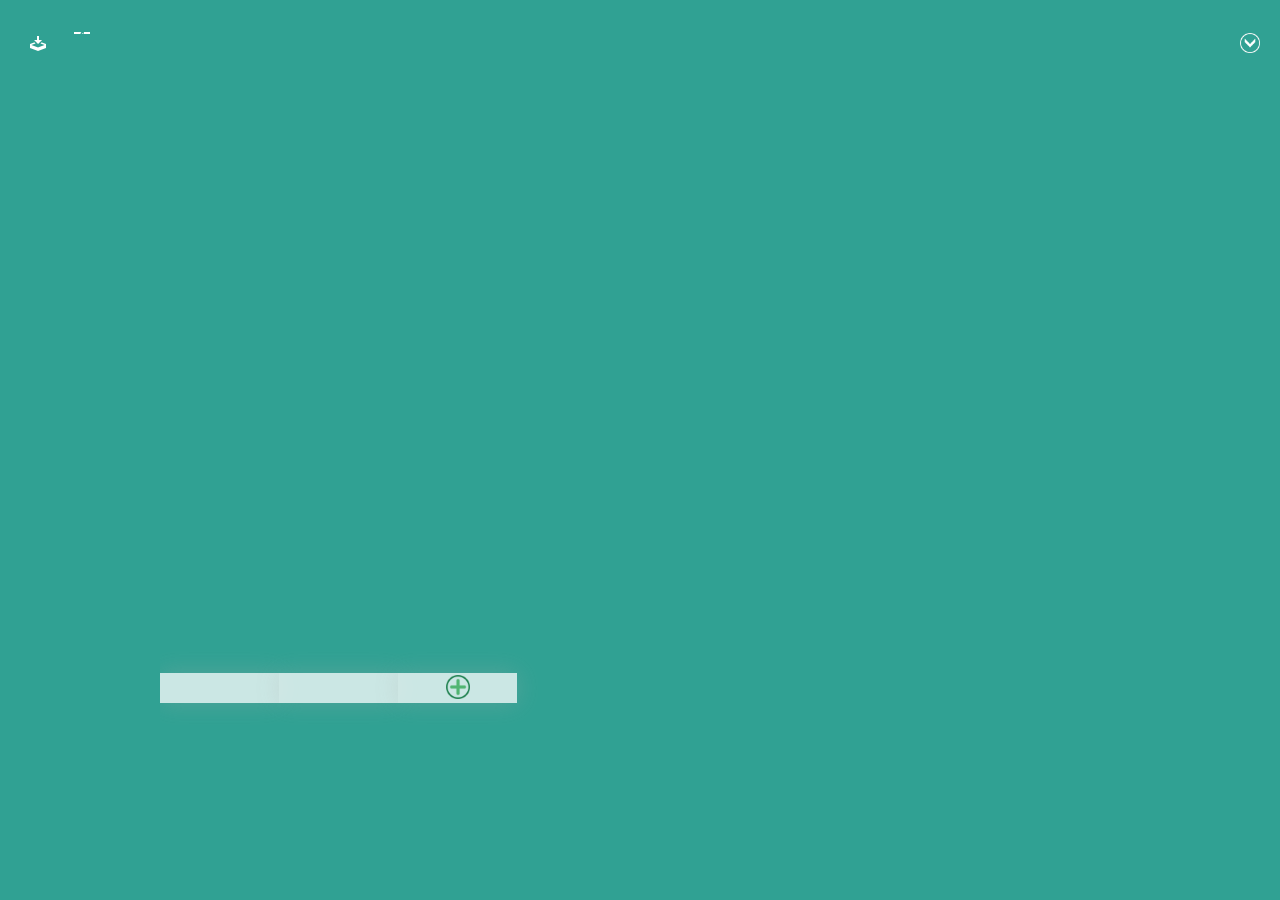
<file: .config/chromium/Default/Extensions/dejlebdlmmogekkemmggmnnnfiphdidl/2.2.1_0/index.html>
<!DOCTYPE html>
<html>
<head>
    <title data-i18n-content="title"></title>
    <meta http-equiv="Content-Type" content="text/html; charset=utf-8" />
    <link rel="shortcut icon" href="img/ico48.png">
	<link rel="stylesheet" type="text/css" href="style.css">
	<link rel="stylesheet" type="text/css" href="farbtastic/farbtastic.css">
	<script type="text/javascript" src="js/base64img.js"></script>
	<script type="text/javascript" src="js/jquery.js"></script>
	<script type="text/javascript" src="js/easing.js"></script>
	<script type="text/javascript" src="farbtastic/farbtastic.js"></script>
	<script type="text/javascript" src="js/mousewheel.js"></script>
	<script type="text/javascript" src="js/md5.js"></script>
	<script type="text/javascript" src="js/Class.js"></script>
	<script type="text/javascript" src="js/setting.js"></script>
	<script type="text/javascript" src="js/color.js"></script>
	<script type="text/javascript" src="js/bd.js"></script>
	<script type="text/javascript" src="js/i18.js"></script>
	<script type="text/javascript" src="js/edit.js"></script>
	<script type="text/javascript" src="js/bookmarks.js"></script>
	<script type="text/javascript" src="js/search.js"></script>
	<script type="text/javascript" src="js/weather.js"></script>
	<script type="text/javascript" src="js/backup_wallpaper.js"></script>
	
</head>
<body>
	<div id="left_top">
		<div id="backup_button" class="top_font" data-i18n-content="backup_title"></div>
		<div id="wallpaper_button" class="top_font" data-i18n-content="wallpaper_button"></div>
		<div id="setting" class="top_font" data-i18n-content="setting" ></div>
		
	</div>
	<div id="right_top">
		<div id="get_wea" class="top_font" data-i18n-content="getweather"></div>
		<div id="set_city"></div>
	</div>
	<div id="all" style="width:100%;height:100%;position:absolute;">
	<div id="main">
		<div id="search">
			
		</div>
			<div id="contain">
				


			</div>
		<div id="toggle">
			<div id="foot">
				<div id="category0" class="cate" data-i18n-content="app">
					
				</div>
				<div id="menu">
					<div id="menu_in">
						

					</div>
				</div>
				<div id="menu2">
					<div id="menu_in2"></div>
				</div>
				<div class="cate" id="category1" data-i18n-content="recently_visit"></div>
				
				<div class="" id="category_add"></div>
			</div>
			
		</div>
	</div>
</div>
	<div id="lightbox" class="lightbox">

		<div id="addbox">
			<div id="add_top2">
				<span id="cancel"></span>
				<span class="add_title" id="popular_site" data-i18n-content="pop_site"></span>&nbsp;&nbsp;&nbsp;&nbsp;
				<span class="add_title" id="add_site" data-i18n-content="add_site"></span><span>&nbsp;&nbsp;&nbsp;&nbsp;</span><span class="add_title" id="add_app" data-i18n-content="add_app"></span>
				
			</div>
			<div id="alert"></div>
			<div id="pop_site_content">
				
			</div>
			<div id="addapp"></div>
			<div id="add_input">
				<img id="theimg" />
				<canvas id="cav" style="width:100px;height:100px;position:absolute;z-index:-10;opacity:0;"></canvas>
				<input type="text" id="site_name1" class="input" data-i18n-content="sitename" value="" readonly="readonly"/>
				<input type="text" id="site_name2" class="input"/>
				<input type="button" id="empty1" class="input empty" tabindex="-1" data-i18n-content="clear" value="">
				<input type="text" id="site_url1" class="input" data-i18n-content="siteurl" value="" readonly="readonly" tabindex="-1"/>
				<input type="text" id="site_url2" class="input"/>
				<input type="button" id="empty2" class="input empty" data-i18n-content="clear" value="">

				<div id="add_ico">
					<span id="select_title" data-i18n-content="select_title"></span>
					<select id="select_icons">  
					  <option value="select1" id="auto_icon" data-i18n-content="select1"  class="select_li"></option>  
					  <option value="select2" id="shoudong_icon" data-i18n-content="select2" class="select_li"></option>  
					</select>  
				</div>
				<div id="allicons">
					
				</div>

			</div>
			<div id="site_su">
	

			</div>
			<div id="add_bottom_box" style="position:absolute;width:100%;height:50px;bottom:0px;z-index:100;">
				<span id="finish" icontype="0" style="float:right;margin-right:10px;" data-i18n-content="finish"></span>
			</div>
		</div>
	</div>
	<div id="left" class="switch_button"></div>
	<div id="right" class="switch_button"></div>
</body>
</html>
</file>
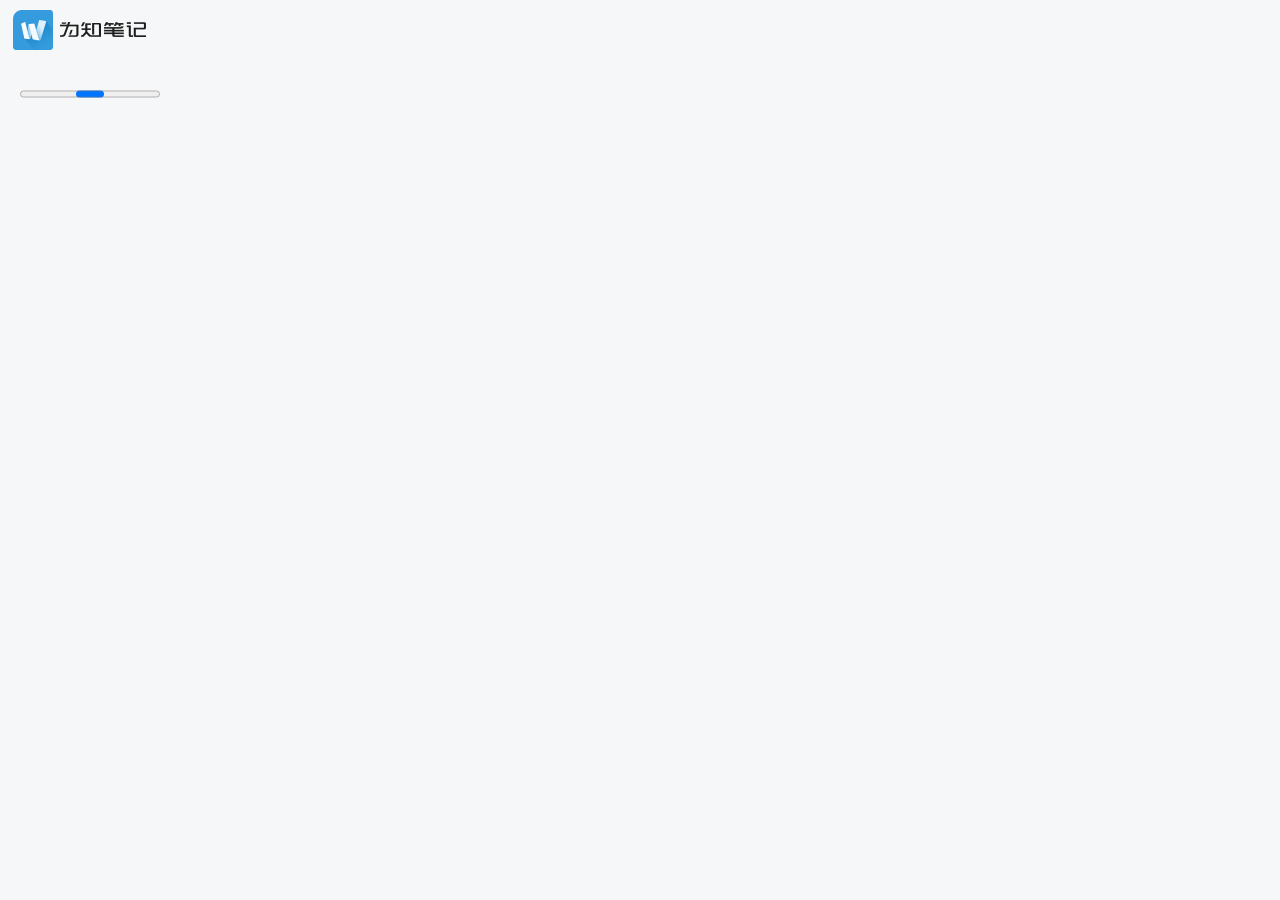
<file: .config/chromium/Default/Extensions/jfanfpmalehkemdiiebjljddhgojhfab/3.0.35_0/popup.html>
<!doctype html>
<html>
	<head>
		<meta charset="utf-8">
		<link rel="stylesheet" type="text/css" href="css/popup/popup.css" />
		<link rel="stylesheet" type="text/css" href="css/zTreeStyle/zTreeStyle.css" />
		<script type="text/javascript" src="scripts/lib/jquery.min.js"></script>
		<script type="text/javascript" src="scripts/lib/zTree/zTreeJs/jquery.ztree.core-3.3.min.js"></script>
		<script type="text/javascript" src="scripts/wiz/WizObject.js"></script>
		<script type="text/javascript" src="scripts/wiz/Browser.js"></script>
		<script type="text/javascript" src="scripts/lib/Cookie.js"></script>
		<script type="text/javascript" src="scripts/lib/md5.js"></script>
		<script type="text/javascript" src="scripts/lib/xmlrpc.js"></script>
		<script type="text/javascript" src="scripts/popup/PopupView.js"></script>
		<script type="text/javascript" src="scripts/popup/ZtreeController.js"></script>
		<script type="text/javascript" src="scripts/popup/ClipPageControl.js"></script>
		<script type="text/javascript" src="scripts/popup/LoginControl.js"></script>
		<script type="text/javascript" src="scripts/popup/Popup.js"></script>
	</head>
	<body class="popup" id="popup">
		
		<!-- head -->
		<div class="header">
			<div class="header_logo">
				<img alt="Wiz" src="images/logo.png"/>
			</div>
			<div id="header_user" class="header-links">
				<div id="login_div">
					<span id="logout_control" tabindex="100"></span>
					<span id="header_username"></span>
				</div>
				<div id="loginoff_div">
					<span id="create_acount"></span>
				</div>
			</div>
		</div>
		<div class="waiting" id="waiting">
			<div id="waiting_div">
				<br />
				<label id="waiting-label"></label>
				<br />
				<progress indeterminate></progress>
			</div>
			<div class="required_error" id="errorpage_tip" style="display: none;">
				<br />
				<label></label>
			</div>
		</div>
		
		<div>
			
		</div>
		<div class="wiz_login" id="wiz_login" style="display: none;">
			<div class="container">
				<div class="account_login_div clearfix" style="text-align: center;">
					<div id="div_error_validator" style="color:red;margin: 0 0 10px 47px;text-align: left;"></div>
					<div style="margin-bottom:22px;position:relative;">
						<label id="user_id_tip" for="user_id"></label>
						<input type="text" name="user_id" size="30" value="" id="user_id">
					</div>
					<div style="position:relative;">
						<label id="password_tip" for="password"> </label>
						<input type="password" name="password" size="30" value="" id="password">
					</div>
					<div style="float:right;margin-right:45px;padding: 27px 0;">
						<button id="login_button" name="login_button" class="btn btn-primary" style="padding: 0 10px"></button>
						<div style="vertical-align: baseline; height:24px; padding-top:1px; display:inline;"></div>
					</div>
					<div class="keep_password_div" style="float:right;margin-right:30px">
						<input type="checkbox" name="keep_password" id="keep_passoword">
						<font id="keep_password_tip"></font>
					</div>
				</div>
			</div>
		</div>
		<div class="wiz_clip_detail" id="wiz_clip_detail" style="display: none;">
			<div class="container">
				<div action="#" class="note_info">
					<div class="note_title_div radius-top">
						<label for="wiz_note_title" id="note_title_tip"></label>
						<span>
							<input type="text" id="wiz_note_title" />
						</span>
					</div>
					<div class="note_category_div">
						<label for="note-category" id="category_tip"> </label>
						<span>
							<label id="category_info" class="category_info"></label>
						</span>
						<div id="ztree_container" class="ztree-container" style="display: none;">
							<div id="ztree" class="ztree"></div>
						</div>
						<div id="category_loading" class="category_loading" style="display: none;">
							<img src="css/zTreeStyle/img/loading.gif"/><label id="category_loading"></label>
						</div>
					</div>
					<div class="note_comment_div radius-bottom">
						<label for="note-comment" id="comment_tip"></label>
						<textarea rows="1" class="comment-info" id="comment-info"></textarea>
					</div>
				</div>
				<div>
					<div class="native-checkd">
						<select id="save_type_sel" class="save-type">
							<option id="save_to_server"></option>
							<option id="save_to_native"></option>
						</select>
					</div>
					<div class="submit-group">
						<button id="note_submit" class="btn btn-primary submit-button"></button>
						<select id="submit-type" class="btn btn-primary submit-type">
							<option id="article" ></option>
							<option id="selection" ></option>
							<option id="fullPage" ></option>
							<option id="url" ></option>
							<option id="native"></option>
						</select>
					</div>
				</div>
			</div>
		</div>
	</body>
</html>
</file>
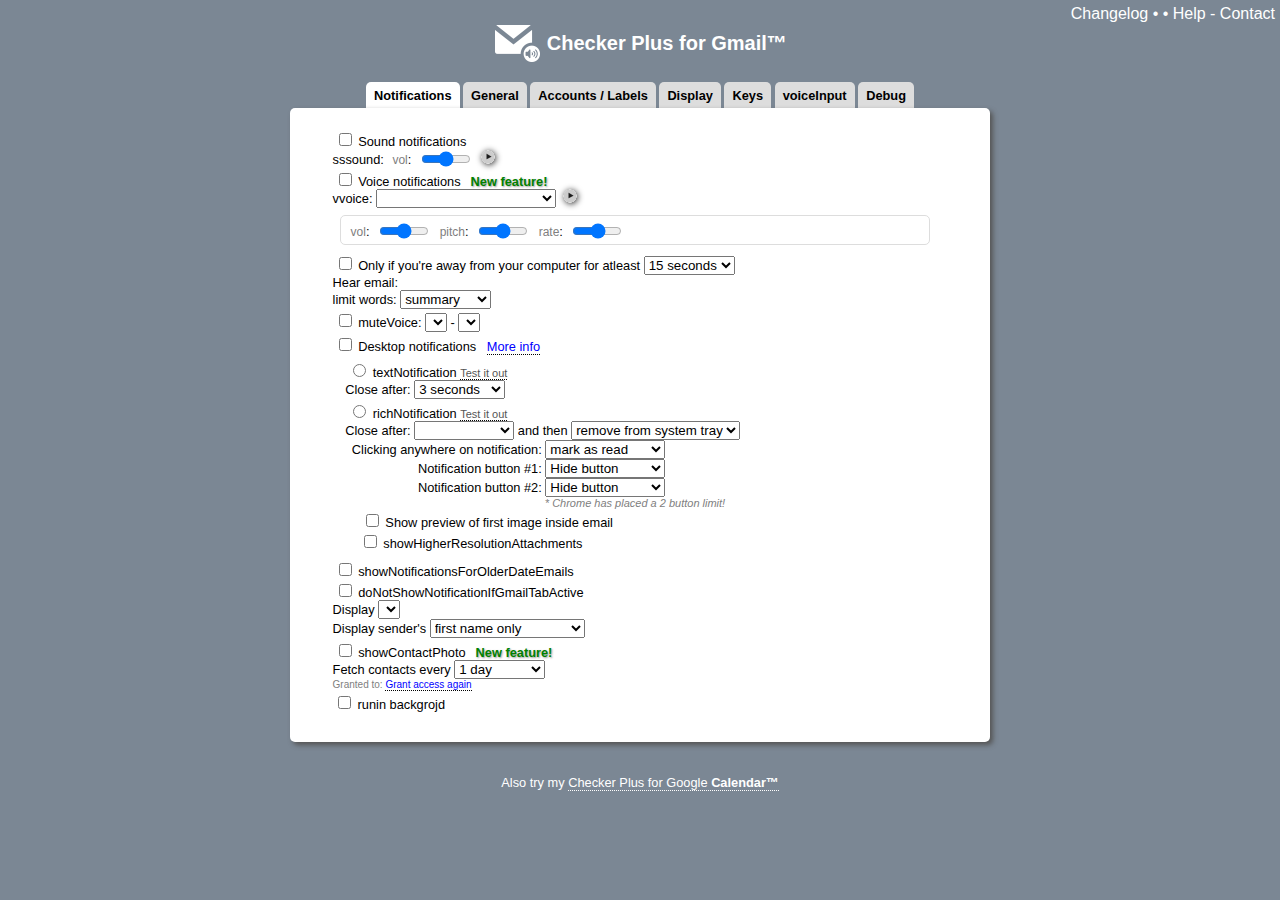
<file: .config/chromium/Default/Extensions/oeopbcgkkoapgobdbedcemjljbihmemj/16.3_0/options.html>
﻿<!DOCTYPE html>
<html>
	<head>
		<title>Checker Plus for Gmail&trade; - Options</title>
		<meta http-equiv="Content-Type" content="text/html; charset=UTF-8"/>
		
		<link rel="stylesheet" type="text/css" media="screen" href="css/common.css" />
		<link rel="stylesheet" type="text/css" media="screen" href="css/checkerPlusForGmail.css" />
		<link rel="stylesheet" type="text/css" media="screen" href="css/jquery.miniColors.css" />

		<script type="text/javascript" src="js/jquery.min.js"></script>
		<script type="text/javascript" src="js/encoder.js"></script>
		<script type="text/javascript" src="js/common.js"></script>
   		<script type="text/javascript" src="js/checkerPlusForGmail.js"></script>
		<script type="text/javascript" src="js/mailaccount.class.js"></script>
		<script type="text/javascript" src="js/jquery.miniColors.js"></script>
		<script type="text/javascript" src="js/options.js"></script>
		<style>
			body {font-family: arial, sans-serif;font-size: 80%;background:#7B8794;color: #fff;}
			body a, body a:visited {color: #fff;text-decoration: none;border-bottom: 1px dotted #fff}
			body a:hover {border-bottom: 1px solid #fff;}
			h1 {margin-top: 0;}
			h1.title {font-size:20px}
			
			#optionsWrapper a, #optionsWrapper a:visited {color:blue;border-bottom: 1px dotted black}

			#poll {width:100px}

			.play {-webkit-filter:drop-shadow(1px 1px 3px #333)}
			.play:active {-webkit-filter:drop-shadow(1px 1px 3px #fff)}
			
			#icon_selection img {margin-left:1px;vertical-align:bottom}

			xxxinput[type="range"] {
			  -webkit-appearance: none !important;
			  height:5px !important;
			  background-color: #777;
			  box-shadow: 0 -1px 1px rgba(255,255,255,0.5) inset;
			  border-radius: 10px;
			}
			
			xxxinput[type="range"]::-webkit-slider-thumb {
			  -webkit-appearance: none !important;
			  border-radius:5px;
			  width: 10px;
			  height: 10px;
			  box-shadow: 1px 1px 5px rgba(0,0,0,1);
			  cursor: pointer;
			  border-top: 1px solid #fff;
			  background: #ccc -webkit-linear-gradient(top, rgb(240, 240, 240), rgb(210, 210, 210));
			}
			
			fieldset {border-radius:5px}
			legend {padding-right:5px}
			fieldset.options {border:1px solid transparent;padding-top:0;padding-bottom:0;border-radius:5px}
			fieldset.selected {padding-bottom:5px;margin-bottom:8px;border:1px solid #ccc;background: -webkit-gradient(linear, left top, left bottom, from(#fafafa), to(#f3f3f3));box-shadow:2px 2px 5px #555}
			fieldset.selected legend {padding-bottom:5px;border-radius:4px}
			fieldset .subOptions input {margin-left:6px}
			
			fieldset.selected fieldset legend {background:#fafafa;padding-bottom:0}
			fieldset.selected fieldset.selected legend {padding-bottom:5px}
			
			.singleOption {margin-left:18px}
			
			#emails {width:100%;padding:2px} 
			
			#emailsSettings {padding:7px}
			
			#welcome {margin:0 auto;padding:10px;width:520px;font-size:16px;border-radius:5px;box-shadow:2px 2px 2px gray;background:lightyellow;color:black}
			xx#welcome button {color:black}
			xx#welcome button:hover {cursor:pointer;text-shadow:none !important;text-decoration:underline}
			
			.notificationTypeWrapper a.testItOut {-webkit-transition:all .281s;color:#555 !important;opacity:1;font-size:11px}
			.notificationTypeWrapper:hover a.testItOut {color:blue !important}
			
			#main {margin: 0 auto;margin-top:20px;text-align: center}
			#main input {margin-top: 5px;}
			table {border-width: 5px;border-color: gray;border-collapse: separate;background-color: #fff;color: #000;position: relative;text-align: left}
			html[dir='rtl'] table {text-align:right}
			table a, table a:visited {color: #000;text-decoration: none;border-bottom: 1px dotted #000;}
			table a:hover {border-bottom: 1px solid #000;}
			td {margin:0;padding:0}
			form {margin: 0 auto;padding: 0;}
			#languages {font-size:90%;height:20px;width:110px}
			#tabContentWrapper {min-width:700px;text-align:left;display:inline-block;color:#000;background-color:#fff;box-shadow:3px 3px 5px #555;border-radius:5px;margin:0 auto}
			html[dir='rtl'] #tabContentWrapper {text-align:right}
			.tabContent {min-width:90%;min-height:250px;margin-left:0px;float: left;padding:20px 30px 30px 30px}
			html[dir='rtl'] .tabContent {float:right}
			ul.menu {padding:0;margin:0;list-style-type: none;min-width:100px}
			ul.menu li {padding: 0;list-style: none;display:inline-block}
			ul.menu li a {-webkit-transition:background-color .281s;line-height: 25px;border-radius:5px 5px 0 0;padding:6px 8px 8px 8px;border: 0 !important;background: #ddd;font-size:100%;font-weight: bold;color:black !important}
			html.antp ul.menu li a {padding:6px 4px 8px 4px}
			ul.menu li a:hover, ul.menu li a.active {background-color:white;color:white;text-shadow:none}
			
			button.button {box-shadow: 2px 2px 1px gray}
			button.button:hover {opacity:1 !important;cursor:pointer !important;box-shadow: 2px 2px 1px black}
			
			.section {xxxfont-weight:bold;xxxtext-decoration:underline}
			#backgroundAppsWarning a {color:blue;text-decoration:underline;border-bottom:none}
			*[msg]:hover, *[msgToolTip]:hover {opacity:1;text-shadow:1px 1px 2px #999}
			
			#ANTPWidgetMenu {display:none}
			html.antp #ANTPWidgetMenu {display:inline-block}
			
			.newFeature {margin-left:10px;white-space:nowrap;color:green;font-weight:bold;text-shadow:1px 1px 2px #999;opacity:1 !important}
			.donationFeature {opacity:0.4}
			
			.previewing {opacity:1}
			
			#showButtons .buttonWrapper {margin-right:16px}
			.button {padding:2px 8px;cursor:auto !important}
			.button:hover {background:#eee;border:1px solid #ccc;opacity:0.55 !important}
			
			.themeWrapper {margin-right:15px}
			.previewTheme {font-size:10px;color:black !important}
			
			.buttonWrapper label {opacity:1}
			
			.rangeLabel {margin-left:5px;font-size:12px;color:gray}
			input[type='range'] {height:10px;width:50px}
			
			#colorMail {margin:10px 0;width:97%;border-radius:5px 5px 0 0;border:1px solid #ccc}
			#colorMail, #colorEmail, #colorSender, #colorSubject, #colorMessage {padding:3px}
			#colorEmail {border-bottom:1px solid #ccc;padding-bottom:5px}			
			#colorEmail, #colorSender, #colorSubject {font-weight:bold}		
			
			.miniColors-trigger {border-bottom:0 !important}
			.miniColors-trigger:hover {border-bottom:0 !important}
			
			.filters {display:none;float:left;list-style-type:none;margin-top:5px;padding-left:15px}
			.filters li {margin:7px 0}
			.filters label {width:80px;display:inline-block}
			.filters input {width:120px;vertical-align:top}
			
			#popupWindowOptions {margin-left:6px}
			#setPositionAndSizeWrapper {}
			#popupWindowOptions .positionAndSize {background:transparent}
			#popupWindowOptions .positionAndSize input {width:40px;margin:0 10px}
			
			.keys {border-collapse: collapse;margin-top:8px}
			.keys td {margin:0;padding:5px;border:1px solid black}
			.keys td:first-child {font-weight:bold}
			.keysCheckbox {margin-top:16px !important;vertical-align:top}
			
			.sound {font-size: 14px;xxfont-family:arial}
			
			#voice {min-width:180px}
			
			#monitorLabelsHeaders {margin-bottom:6px}
			#monitorLabelsHeaders > span {display:inline-block;margin-left:3px}
			#monitorLabelsHeaders > span > span {border-bottom:1px solid black}
			
			.monitorLabelLine {height:21px;white-space:nowrap}
			.monitorLabelLine.disabledLine .label {opacity:0.3}
			.monitorLabelLine.disabledLine .sound {display:none}
			.monitorLabelLine.disabledLine .notification {display:none}
			.monitorLabelLine.disabledLine .voice {display:none}
			
			#monitorLabels {box-shadow: 2px 2px 5px #555;border-radius:4px;background:white;display:inline-block;vertical-align:top;height:200px;width:99%;padding:4px 2px 10px 2px;border:1px solid #ddd;overflow-x:hidden;overflow-y:auto}
			#monitorLabelsWrapper.disabledSound .soundHeader, #monitorLabelsWrapper.disabledSound .sound {display:none}
			#monitorLabelsWrapper.disabledNotification .notificationHeader, #monitorLabelsWrapper.disabledNotification .notification {display:none}
			#monitorLabelsWrapper.disabledVoice .voiceHeader, #monitorLabelsWrapper.disabledVoice .voice {display:none}
			
			#monitorLabels input, #monitorLabels select {vertical-align:top}
			xxx#monitorLabels select {border: 1px solid #aaa;border-radius:1px;-webkit-appearance: none;-webkit-padding-start:0px;-webkit-padding-end:16px;background-image: url("[data-uri]"), -webkit-linear-gradient(#ededed, #ededed 38%, #dedede);background-position: right center;background-repeat: no-repeat;}
			
			.monitorHeader {margin-left:8px !important}
			.monitorHeader, #monitorLabels .enabled {width:50px}
			.labelHeader, #monitorLabels .label {width:156px;display:inline-block}
			#monitorLabels .label {margin-top:4px;cursor:pointer;overflow-x:hidden;text-overflow: ellipsis;white-space: nowrap;xxwidth:63px}
			.soundHeader, .sound {width:130px;display:inline-block}
			.monitorLabelLine .sound:focus {background:#eee}
			.notificationHeader , .monitorLabelLine .notification {width:74px;display:inline-block}
			.voiceHeader , .monitorLabelLine .voice {width:137px;display:inline-block}
			
			#soundUploader {z-index: 100;display:none;position:fixed;left:34%;top:200px;width:400px;background:white;box-shadow:0 0 91px #000;border-radius:5px;padding:20px;color:black}			
			#soundUploaderDropZone {margin:0 auto;padding-top:12px;border:4px dashed #bbb;width:91%}
			#soundUploaderDropZone.dragover {background:yellow}
			
			#selectSoundFileButton {-webkit-box-shadow: none;display: inline-block;margin:7px 0 20px 0;padding:4px;border-radius:2px;box-shadow: none;background-color: #4d90fe;background-image: -webkit-linear-gradient(top,#4d90fe,#4787ed);border: 1px solid #3079ed;color: #fff;border-bottom:1px dotted blue;cursor:pointer}
				
			#refreshLabels {opacity:0.5;margin:-2px 0 0 2px;padding:5px;width:10px;cursor:pointer;vertical-align: top;}
			#refreshLabels:hover {opacity:1}
			
			#richNotificationOptions select {width:120px}
			
			#open_label {max-width:130px}
						
			.warning {margin:0 auto 8px auto;text-align:center;display:none;background:white;border-radius:5px;padding:5px;color:red;width:500px;border:1px solid black}

			#loading {z-index:1000;position: fixed;left:45%;top:285px;box-shadow:1px 1px 1px #eee;width:100px;height: auto;background:rgb(255, 255, 160);box-shadow:2px 2px 2px gray;padding:7px;text-align:center;color:black;border-radius:3px}
			
			.buttonLabel {display:inline-block;min-width:193px;text-align:right}

			#topRight {color:white;position:absolute;right:5px;top:5px;font-size:16px}
			#topRight a {color:white;border-bottom:none}
			#topRight a:hover {text-decoration:underline}

		</style>
   </head>

<body>

	<div id="loading" class="hide">Loading...</div>

	<div id="topRight"><a href="http://jasonsavard.com/wiki/Checker_Plus_for_Gmail_changelog?ref=GmailOptions">Changelog</a> &bull; <a href="donate.html" msg="donate"></a> &bull; <a href="http://jasonsavard.com/wiki/Checker_Plus_for_Gmail?ref=GmailOptions" msg="help">Help - Contact</a></div>

   	<div id="main">
       <h1 class="title"><img id="headerLogo" style="vertical-align: middle;padding-bottom:2px;" src="images/icons/icon_48_white.png" alt="Icon" /> Checker Plus for Gmail&trade;</h1>
       
       <div id="welcome" class="hide">
       		<div msgHTML="welcomeMessage">Welcome, please take a few days to explore this extension and all its many options and if you still have any issues please contact me via the Help link in the options page <u>before</u> writing a review, I might actually be able to help!</div>
       		<div style="margin-top:5px;margin-right:5px;float:right;font-style:italic">Jason</div>
       		<br><br>
       		<button id="continueToOptions" class="button" msg="continueToOptions">continue to options</button>       		
       </div>
       
       <div id="optionsWrapper">
       		
       		<div id="soundUploader">
       			<div id="closeSoundUploader" style="position:absolute;top:6px;right:6px;cursor:pointer"><img style="width:16px" src="images/close.png"/></div>
       			<div id="donationRequiredSoundUploader" msg="donationRequired" class="hide" style="font-weight:bold"></div>
       			<br>
       			<div id="soundUploaderDropZone">
       				<div style="color:gray;font-size:18px;padding:10px">Drag sound file here</div>
       				<div style="color:gray">Or, if you prefer...</div>
	       			<div><label id="selectSoundFileButton" for="soundBrowse">Select a file from your computer</label></div>
	       			<div style="color:gray">Or, <a target="_blank" href="http://jasonsavard.com/faq/Sound_notifications_for_emails#Get_more_sounds">get more sounds</a></div>
	       			<br><br>    	   			
       			</div>      
       			<br> 			
       			<span style="font-size:11px"><a target="_blank" href="http://jasonsavard.com/faq/Sound_notifications_for_emails#Sound_issues" msg="notWorking">notworking</a></span><div id="deleteAllCustomSoundsWrapper" class="hide" style="font-size:11px"><a href="javascript:;">Delete all custom sounds</a></div>
       			<input id="soundBrowse" type="file" accept="audio/*" style="display:none" />
       		</div>
       		       
	       <form>
		   <ul id="mainMenu" class="menu">
			   <li><a contentID="0" href="#" class="active" msg="notifications">Notifications</a></li>
			   <li><a contentID="1" href="#" msg="general">General</a></li>
			   <li><a contentID="2" href="#" msg="accountsAndLabels">Accounts / Labels</a></li>
			   <li><a contentID="3" href="#" msg="display">Display</a></li>
			   <li><a contentID="4" href="#" msg="keys">Keys</a></li>
			   <li><a contentID="5" href="#" msg="voiceInput">voiceInput</a></li>
			   <li id="ANTPWidgetMenu"><a id="ANTPWidgetMenuLink" contentID="6" href="#" title="Awesome New Tab Page Widget">ANTP Widget</a></li>
			   <li><a contentID="7" href="#">Debug</a></li>
		   </ul>	       
	       <div id="tabContentWrapper">
			   <div id="content_0" class="tabContent">
					<fieldset class="options">
						<legend><input type="checkbox" id="soundNotification" pref="soundNotification"> <label class="section" for='soundNotification' msg="notificationSound">Sound notifications</label></legend>
						<div class="subOptions">
							<div class="nowrap"><span msg="sound">sssound</span>: <span class='defaultSoundOptionWrapper'></span> <span class="rangeLabel" msg="volume">vol</span>: <input id="notificationSoundVolume" pref="notificationSoundVolume" type="range"> <a id="playNotificationSound" href="javascript:;" title="Play notification sound" style="margin-left:5px;border: 0"><img class="play" src="images/play.png" alt="Play" /></a></div>
						</div>
					</fieldset>

					<fieldset class="options">
						<legend><input type="checkbox" id="voiceNotification" pref="voiceNotification"> <label class="section" for='voiceNotification' msg="notificationTextToSpeech">Voice notifications</label><span class="newFeature" msg="newFeature">New feature!</span></legend>
						<div class="subOptions">
							<div><span msg="speechEngine">vvoice</span>: <select id="voice" pref="voice"></select> <a id="playVoice" href="javascript:;" title="Play" style="margin-left:3px;border: 0"><img class="play" src="images/play.png" alt="Play" /></a>
							<div style="margin:7px;padding:5px;border:1px solid #ddd;border-radius:5px">
								<span class="rangeLabel" msg="volume">vol</span>: <input id="voiceSoundVolume" pref="voiceSoundVolume" type="range"> <span class="rangeLabel" msg="pitch">pitch</span>: <input id="pitch" pref="pitch" type="range" min=0 max=2 step="0.1"> <span class="rangeLabel" msg="rate">rate</span>: <input id="rate" pref="rate" type="range" min="0.1" max="2" step="0.1" msgTitle="rateTitle"></div>
							</div>
							<div><input type="checkbox" id="voiceNotificationOnlyIfIdle" pref="voiceNotificationOnlyIfIdle" /> <label for="voiceNotificationOnlyIfIdle" msg="voiceNotificationOnlyIfIdle" msgToolTip="voiceNotificationOnlyIfIdleTooltip">Only if you're away from your computer for atleast</label> <select id="voiceNotificationOnlyIfIdleInterval" pref="voiceNotificationOnlyIfIdleInterval"><option value="15" msg="Xseconds" msgarg1="15">15 seconds</option><option value="30" msg="Xseconds" msgarg1="30">30 seconds</option><option value="60" msg="Xminute" msgarg1="1">1 minute</option><option value="120" msg="Xminutes" msgarg1="2">2 minutes</option></select></div>
							<div><label msg="hearEmail">Hear email</label>: <span class='defaultVoiceOptionWrapper' msgToolTip="hearEmailToolTip"></span></div>
							<div><label msg="spokenWordsLimit">limit words</label>: <select pref="spokenWordsLimit" msgToolTip="spokenWordsLimitToolTip"><option msg="summary" value="summary">summary</option><option msg="paragraph" value="paragraph">paragraph</option><option msg="wholeEmail" value="wholeEmail">wholeEmail</option></select></div>
							<div><input type="checkbox" id="muteVoice" pref="muteVoice" mustDonate="true" /> <label for="muteVoice" msg="muteVoiceWhileSleeping" mustDonate="true">muteVoice</label>: <span><select id="muteVoiceStart" pref="muteVoiceStart"></select> - <select id="muteVoiceEnd" pref="muteVoiceEnd" mustDonate="true"></select></span></div>
							<!--div><input type="checkbox" id="languageDetection" origins="languageDetection"> <label for="languageDetection" msg="enableLanguageDetection" msgToolTip="enableLanguageDetectionToolTip">Enable language detection</label></div-->
						</div>
					</fieldset>

					<fieldset class="options">
						<legend><input type="checkbox" id="desktopNotification" pref="desktopNotification"> <label class="section" for='desktopNotification' msg="showDesktopNotifications">Desktop notifications</label> <a style="margin-left:7px" target="_blank" msg="moreInfo" href="http://jasonsavard.com/faq/Desktop_notifications">More info</a></legend>
						<div class="subOptions">
							<div style="margin:5px 0">
								<div class="notificationTypeWrapper">
									<fieldset class="options">
										<legend><input type="radio" id="textNotification" name="notificationWindowType" pref="notificationWindowType" value="text" /> <label for="textNotification" msg="textNotification">textNotification</label> <a class="testItOut" id="testOutTextNotification" href="javascript:;" msg="advancedNotificationTryItOut">Test it out</a></legend>
										<div class="subOptions">
											<div>
												<span msg="closeAfterX">Close after</span>:
										      	<select id="dn_timeout" pref="dn_timeout">
										        	<option id="dn_timeout_3000" value="3000" msg="Xseconds" msgarg1="3">3 seconds</option>
										          	<option id="dn_timeout_5000" value="5000" msg="Xseconds" msgarg1="5">5 seconds</option>
										          	<option id="dn_timeout_10000" value="10000" msg="Xseconds" msgarg1="10">10 seconds</option>
										          	<option id="dn_timeout_15000" value="15000" msg="Xseconds" msgarg1="15">15 seconds</option>
										          	<option id="dn_timeout_60000" value="60000" msg="Xminute" msgarg1="1">1 minute</option>
										          	<option id="dn_timeout_900000" value="900000" msg="Xminutes" msgarg1="15">15 minutes</option>
										          	<option id="dn_timeout_3600000" value="3600000" msg="Xhour" msgarg1="1">1 hour</option>
										          	<option id="dn_timeout_18000000" value="18000000" msg="Xhours" msgarg1="5">5 hours</option>
										          	<option id="dn_timeout_0" value="0" msg="never">Never</option>
										      	</select>
											</div>
										</div>
									</fieldset>
								</div>
								<div class="notificationTypeWrapper" id="richNotificationOptions">
									<fieldset class="options">
										<legend><input type="radio" id="richNotification" name="notificationWindowType" pref="notificationWindowType" value="rich" /> <label for="richNotification" msg="richNotification">richNotification</label> <a class="testItOut" id="testOutRichNotification" href="javascript:;" msg="advancedNotificationTryItOut">Test it out</a></legend>
										<div class="subOptions">
											<div>
												<div>
													<span msg="closeAfterX">Close after</span>:
													<select id="showNotificationDuration" pref="showNotificationDuration" style="width:100px" type="text"></select>
													<span msg="closeAfterX_andThen">and then</span> <select id="notificationBehaviour" pref="notificationBehaviour" style="width:auto"><option msg="removeFromSystemTray" value="removeFromTray">remove from system tray</option><option msg="stayInTray" value="stayInTray">stay in system tray</option></select>
												</div>												
											</div>
											<div>
												<span class='buttonLabel' msg="clickingAnywhereOnNotification">Clicking anywhere on notification</span>:
												<select pref="notificationClickAnywhere">
													<option value="markAsRead" msg="readLink">mark as read</option>
													<option value="archive" msg="archiveLink">archive</option>
													<option value="open" msg="open">open</option>
													<option value="openInNewTab">Open in new tab</option>
													<option value="openInPopup">Open in popup</option>
													<option value="reply">Reply&nbsp;&nbsp;&nbsp;&nbsp;&nbsp;&nbsp;&nbsp;&nbsp;&nbsp;&nbsp;&nbsp;&nbsp;&nbsp;&nbsp;&nbsp;&nbsp;&nbsp;&nbsp;&nbsp;&nbsp;&nbsp;(follows rules set in General > Compose & Reply Button)</option>
													<option value="replyInPopup">Reply in popup</option>
													<option value="star" msg="starLinkTitle">star</option>
												</select>
											</div>
											<div>
												<span class='buttonLabel' msg="notificationButton1">Notification button #1</span>:
												<select pref="notificationButton1">
													<option value="" style="color:gray">Hide button</option>
													<option disabled style="color:gray">--</option>
													<option value="markAsRead" msg="readLink">mark as read</option>
													<option value="delete" msg="delete">delete</option>
													<option value="archive" msg="archiveLink">archive</option>
													<option value="open" msg="open">open</option>
													<option value="openInNewTab">Open in new tab</option>
													<option value="openInPopup">Open in popup</option>
													<option value="reply">Reply&nbsp;&nbsp;&nbsp;&nbsp;&nbsp;&nbsp;&nbsp;&nbsp;&nbsp;&nbsp;&nbsp;&nbsp;&nbsp;&nbsp;&nbsp;&nbsp;&nbsp;&nbsp;&nbsp;&nbsp;&nbsp;(follows rules set in General > Compose & Reply Button)</option>
													<option value="replyInPopup">Reply in popup</option>
													<option value="star" msg="starLinkTitle">star</option>
													<option value="spam" msg="spamLinkTitle">spam</option>
												</select>
											</div>
											<div>
												<span class='buttonLabel' msg="notificationButton2">Notification button #2</span>:
												<select pref="notificationButton2">
													<option value="" style="color:gray">Hide button</option>
													<option disabled style="color:gray">--</option>
													<option value="markAsRead" msg="readLink">mark as read</option>
													<option value="delete" msg="delete">delete</option>
													<option value="archive" msg="archiveLink">archive</option>
													<option value="open" msg="open">open</option>
													<option value="openInNewTab">Open in new tab</option>
													<option value="openInPopup">Open in popup</option>
													<option value="reply">Reply&nbsp;&nbsp;&nbsp;&nbsp;&nbsp;&nbsp;&nbsp;&nbsp;&nbsp;&nbsp;&nbsp;&nbsp;&nbsp;&nbsp;&nbsp;&nbsp;&nbsp;&nbsp;&nbsp;&nbsp;&nbsp;(follows rules set in General > Compose & Reply Button)</option>
													<option value="replyInPopup">Reply in popup</option>
													<option value="star" msg="starLinkTitle">star</option>
													<option value="spam" msg="spamLinkTitle">spam</option>
												</select>
											</div>
											<div style="text-align:center;color:gray;font-size:11px;font-style:italic">* <span msg="chromePlaced2ButtonLimit">Chrome has placed a 2 button limit!</span></div>
											<fieldset class="options">
												<legend><input id="showNotificationEmailImagePreview" type="checkbox" pref="showNotificationEmailImagePreview"/> <label for="showNotificationEmailImagePreview" msg="showNotificationEmailImagePreview">Show preview of first image inside email</label></legend>
												<div class="subOptions">
													<input type="checkbox" id="showHigherResolutionAttachments" origins="googleusercontent" /> <label for="showHigherResolutionAttachments" msg="showHigherResolutionAttachments">showHigherResolutionAttachments</label>
												</div>
											</fieldset>
										</div>
									</fieldset>
								</div>
							</div>
							
							<!--div><input type="checkbox" id="showEmailAccount" pref="showEmailAccount" /> <label for="showEmailAccount" msg="showEmailAccount">showEmailAccount</label></div-->
						    <div><input type="checkbox" id="showNotificationsForOlderDateEmails" pref="showNotificationsForOlderDateEmails" /> <label for="showNotificationsForOlderDateEmails" msg="showNotificationsForOlderDateEmails">showNotificationsForOlderDateEmails</label></div>
							<div><input type="checkbox" id="doNotShowNotificationIfGmailTabActive" pref="doNotShowNotificationIfGmailTabActive" /> <label for="doNotShowNotificationIfGmailTabActive" msg="doNotShowNotificationIfGmailTabActive">doNotShowNotificationIfGmailTabActive</label></div>
							<div><span msg="display">Display</span> <select id="notificationDisplay" pref="notificationDisplay"></select></div>
							<div><span msg="displaySenders_1">Display sender's</span> <select pref="notificationDisplayName"><option msg="firstNameOnly" value="firstNameOnly">first name only</option><option msg="firstAndLastName" value="fistAndLastName">first name & last name</option></select></div>
						</div>
					</fieldset>

					<fieldset class="options">
						<legend><input type="checkbox" id="showContactPhoto" pref="showContactPhoto"/> <label for="showContactPhoto" msg="showContactPhoto" msgToolTip="showContactPhotoToolTip">showContactPhoto</label><span class="newFeature" msg="newFeature">New feature!</span></legend>
						<div class="subOptions">
							<div msgToolTip="fetchContactsIntervalToolTip">
				                  <span msg="fetchContactsEvery">Fetch contacts every</span>
							      <select id="fetchContactsInterval" pref="fetchContactsInterval">
							          <option value="24" msg="Xdays" msgarg1="1">1 day</option>
							          <option value="48" msg="Xdays" msgarg1="2">15 seconds</option>
							          <option value="168" msg="Xdays" msgarg1="7">1 minute</option>
							          <option value="336" msg="Xdays" msgarg1="14">15 minutes</option>
							          <option value="744" msg="Xdays" msgarg1="31">31 hour</option>
							          <option value="9999999" msg="never">never</option>
							      </select>
							</div>
							<div style="color:gray;font-size:10px;width:450px">
								<span msg="grantedTo">Granted to</span>: <span id="emailsGrantedPermissionToContacts"></span> <a id="grantAccessAgain" href="javascript:;" msg="grantAccessAgain">Grant access again</a>
							</div>
						</div>
					</fieldset>

					<div id="runInBackgroundWrapper">
						<input type="checkbox" id="runInBackground" class="singleOption" pref="runInBackground" /> <label for="runInBackground" msg="runInBackground" msgToolTip="runInBackgroundToolTip">runin backgrojd</label>
						<div id="backgroundAppsWarning" class="hide">
							<ol>
								<li msg="runInBackgroundWarning1">Please read carefully aboutttt <a target="_blank" href="http://support.google.com/chrome/bin/answer.py?answer=1184722" msg="runInBackgroundWarning1b">background appssss</a></li>
								<li msg="runInBackgroundWarning2">If you disabled background apps in Chrome you can reeeee-enable them by reading the <a target="_blank" href="http://support.google.com/chrome/bin/answer.py?answer=1184722" msg="runInBackgroundWarning2b">last clickable section</a></li>
								<li msg="runInBackgroundWarning3">You might have to use theeee <a target="_blank" href="http://support.google.com/mail/bin/answer.py?answer=8494" msg="runInBackgroundWarning3b">stay signed innnn</a> from the Gmaillll login page</li>
							</ol>
						</div>
					</div>
			   </div>
			   <div id="content_1" class="tabContent hide">
					<div>
						<label msg="language"></label>: <select id="languages" pref="language">
							<option value="ar">‫العربية</option>
							<option value="bg">български</option>
							<option value="ca">català</option>
							<option value="cs">čeština</option>
							<option value="hr">Hrvatski</option>
							<option value="da">dansk</option>
							<option value="de">Deutsch</option>
							<option value="et">eesti</option>
							<option value="en">English</option>
							<option value="en-GB">English (UK)</option>
							<option value="es">español</option>
							<option value="es-419">español (América latina)</option>
							<option value="fa">فارسی</option>
							<option value="fr">Français</option>
							<option value="el">Ελληνικά</option>
							<option value="he">עברית</option>
							<option value="hi">हिंदी</option>
							<option value="hu">Magyar</option>
							<option value="it">Italiano</option>
							<option value="lv">latviešu</option>
							<option value="lt">lietuvių</option>
							<option value="hu">magyar</option>
							<option value="nl">Nederlands</option>
							<option value="no">Norsk</option>
							<option value="pl">polski</option>
							<option value="pt-BR">português (Brasil)</option>
							<option value="pt-PT">português (Portugal)</option>
							<option value="ro">Română</option>
							<option value="fi">Suomi</option>
							<option value="sv">Svenska</option>
							<option value="ru">pусский</option>
							<option value="sr">Српски</option>
							<option value="sk">Slovenčina</option>
							<option value="sl">Slovenščina</option>
							<option value="sv">Svenska</option>
							<option value="th">Thai</option>
							<option value="tr">Türkçe</option>
							<option value="uk">Українська</option>
							<option value="vi">Tiếng Việt</option>
							<option value="ja">日本語</option>
							<option value="zh-CN">简体中文</option>
							<option value="zh-TW">繁體中文</option>
							<option value="ko">한국어</option>
						</select>
					</div>
					<br>
					<div>
						<input type="checkbox" id="showfull_read" pref="showfull_read" />
						<label for="showfull_read" msg="previewingMarksAsRead" msgToolTip="previewingMarksAsReadToolTip">Previewing marks as read</label>
					</div>
					<div><input type="checkbox" id="archive_read" pref="archive_read" /> <label for="archive_read" msg="archive_read" msgToolTip="archive_readToolTip">Archive marks as read</label></div>
					<div><input type="checkbox" id="replyingMarksAsRead" pref="replyingMarksAsRead" /> <label for="replyingMarksAsRead" msg="replyingMarksAsRead">replyingMarksAsRead</label></div>
				   	<br>
					<div>				   	
				   		<input type="checkbox" id="24hourMode" pref="24hourMode"/> <label for='24hourMode' msg="24hourMode" msgToolTip="24hourModeTitle">24 Hour</label>
				   	</div>
					<div>				   	
				   		<input type="checkbox" id="mailtoLinks" origins="mailtoLinks" /> <label for="mailtoLinks" msg="mailtoLinks" msgToolTip="mailtoLinksToolTip">Open mailto links with Gmail</label> <span style="font-style:italic;color:gray">(Note: Chrome settings can do this also now! <a target="_blank" href="http://support.google.com/chrome/bin/answer.py?answer=1382847">Read more</a>)</span>
				   	</div>
				   	
				   	<br>
				   	
	               <fieldset class="options selected">
	                  <legend msg="openComposeReplyAction">Compose and Reply buttons</legend>
					      <input type="radio" name="openComposeReplyAction" id="openComposeReplyAction1" pref="openComposeReplyAction" value="tab" /> <label for="openComposeReplyAction1" msg="openComposeReplyActionInTab">openComposeReplyActionInTab</label>
					      <br />
					      <input type="radio" name="openComposeReplyAction" id="openComposeReplyAction2" pref="openComposeReplyAction" value="popupWindow" /> <label for="openComposeReplyAction2" msg="openComposeReplyActionInPopupWindow">openComposeReplyActionInPopupWindow</label>
					      <div id="popupWindowOptions">
     							<fieldset id="setPositionAndSizeWrapper" class="options">
								<legend><input id="setPositionAndSize" pref="setPositionAndSize" mustDonate="true" type="checkbox"/> <label msg="setPositionAndSize" for="setPositionAndSize">Default position and size</label></legend>
								<div class="subOptions">
							      	<table class="positionAndSize">
							      	<tr>
							      		<td><span msg="positionFromLeft">Position from left</span>: </td><td><input id="popupLeft" pref="popupLeft" type="text"/></td><td><span msg="width">Width</span>: </td><td><input id="popupWidth" pref="popupWidth" type="text"/></td>
							      	</tr>
							      	<tr>
							      		<td><span msg="positionFromTop">Position from top</span>: </td><td><input id="popupTop" pref="popupTop" type="text"/></td><td><span msg="height">Height</span>: </td><td><input id="popupHeight" pref="popupHeight" type="text"/></td>
							      	</tr>
							      	<tr>
							      		<td colspan=10 align="center" style="padding:3px 0"><a id="testOutPopupWindow" href="#" msg="testOutPopupWindow"></a></td>
							      	</tr>
							      	</table>						      	
								</div>
							</fieldset>
					      </div>
					      <div><input type="checkbox" id="showSendAndArchiveButton" pref="showSendAndArchiveButton" /> <label msg="showSendAndArchiveButton" for="showSendAndArchiveButton">Show "Send &amp; Archive" buttonn</label></div>
	               </fieldset>
				   	
				   	<!--div>
				   		<input type="checkbox" id="open_tabs" pref="open_tabs" /> <label for="open_tabs" msg="openComposeInTab" msgToolTip="openComposeInTabToolTip">Open compose in tab</label>
				   	</div-->
			   </div>
			   <div id="content_2" class="tabContent hide">			   
			   		<div id="autoDetectionClassicMessage" style="margin-bottom:13px">
			   			<span msg="autoDetectAccounts">auto detct...</span> <a target="_blank" href="http://jasonsavard.com/wiki/Checker_Plus_for_Gmail#Auto-detecting_signed_in_accounts" msg="notWorking">Not worki</a>
			   		</div>
	               <fieldset id="emailsSettings" class="options selected" style="-webkit-user-select: none;">
						<legend><span msg="emailAccounts">Email accounts</span></legend>

						<div id="accountAddingWrapper" class="hide" style="margin-bottom:10px">							
			   				<div><input id="addingMethodAutoDetect" pref="accountAddingMethod" name="accountAddingMethod" type="radio" value="autoDetect"/> <label for="addingMethodAutoDetect">Auto-detect signed in accounts</label> <a style="margin-left:5px" target="_blank" href="http://jasonsavard.com/wiki/Checker_Plus_for_Gmail#Auto-detecting_signed_in_accounts" msg="notWorking">Not worki</a></div>
			   				<div><input id="addingMethodOauth" pref="accountAddingMethod" name="accountAddingMethod" type="radio" value="oauth"/> <label for="addingMethodOauth">Add accounts and stay signed in.</label> <span style="font-weight:bold">BETA - testing only</span></div>
			   			</div>
								
		               	<fieldset class="options selected" style="width:577px;margin:2px 0 20px 0;padding: 12px;background:white">
			               	<div id="addingMethodOauthExtraPermissionsWarning" style="display:none;margin-bottom:8px;color:#444"> <a href="#">Additional permissions</a> are required to add accounts. <button id="grantPermissionsForAddingMethodOauth" class="button">Grant permissions</button></div>
		               		<div id="addingAccountsButtons" style="display:none;margin-bottom:7px"><button id="addAccount" class="button">Add Account</button>&nbsp;&nbsp;<a id="removeAccount" href="#" style="font-size:11px;display:inline-block;margin-left:4px;margin-top:4px;border-bottom:none">Remove Account</a> <a target="_blank" href="http://jasonsavard.com/faq/Granting_access" style="float:right">Why grant access?</a></div>
					   		<select id="emails" multiple><option id="signInToYourAccount" msg="signInToYourAccount"></option></select>
				   			<label msg="openThisLabel">Open this label</label>: <select id="open_label"></select>&nbsp;&nbsp;<label msg="alias" for="alias" mustDonate="true">Alias</label>: <input id="alias" style="width:140px;text-indent:2px" msgToolTip="addEmailAliasToolTip" type="text" mustDonate="true"/>&nbsp;&nbsp;<input id="ignoreThisAccount" type="checkbox" style="display:none"/><label id="ignoreThisAccountLabel" msg="ignoreThisAccount" for="ignoreThisAccount" style="opacity:1;color:blue;cursor:pointer">ignore thise email</label>				   			
					   	</fieldset>
						
					   	<div id="duplicateLabelWarning" class="warning" msg="duplicateLabelWarning">warning</div>
					   	<div id="tooManyLabelsWarning" class="warning">I recommend monitoring less than 5 labels for faster polling and avoiding lockouts or consider using the <b>All mail</b> label instead!</div>
					   	<div id="allMailAndMoreWarning" class="warning">If you select <b>All mail</b> then you don't have to select other labels or else you will get duplicates!</div>
					   	
					   	<div id="monitorLabelsWrapper">
					   		<div id="monitorLabelsHeaders"><span class='monitorHeader'><span msg="monitor" msgToolTip="monitorThisLabelToolTip">Monitor</span></span> <span class='labelHeader'><span msg="label">Label</span> <img id="refreshLabels" src="images/refresh.png" title="Refresh labels"/></span> <span class='soundHeader'><span msg="sound" msgToolTip="notificationSound">Sound</span></span> <span class='notificationHeader'><span msg="notification" msgToolTip="showDesktopNotifications">Notification</span></span> <span class='voiceHeader'><span msg="voice" msgToolTip="notificationTextToSpeech">Voice</span></span></div>
					   		<div id="monitorLabels"></div>
					   	</div>		               	
					   	
					   	<br>
					   	<fieldset class="options selected" style="background:white">
						   	<legend><span msg="identifyEmailAccountsWithColors" msgToolTip="useTheseColorsToolTip" mustDonate="true">Identify this email account with your own colors</span><span class="newFeature" msg="newFeature">New feature!</span></legend>
						   	<div id="colorMail" msgToolTip="useTheseColorsToolTip" mustDonate="true">
						   		<div id="colorEmail"></div>
						   		<div id="colorEmailMessageArea">
						   			<div id="colorSender">Jason, me</div>
						   			<div id="colorSubject" msg="colorSubject">Sample email to play with colors</div>
						   			<div id="colorMessage" msg="colorMessage">A donation is required to save these colors!</div>
						   		</div>
						   	</div>
						   	<span></span>
						   						   	
						   	<div style="float:left">
						   		<input id="colorStart" type="hidden" name="colorLight" value="#e6d0a1" class="color-picker"/> <span msg="chooseStartColor">Choose the start color</span>
						   	</div>
						   	<div style="float:right">
						   		<span msg="chooseEndColor">Choose the end color</span> <input id="colorEnd" type="hidden" name="colorLight" value="#b87500" class="color-picker" />
						   	</div>
						   	
						   	<div style="text-align:center;clear:both;padding-top:7px"><input id="useColors" type="checkbox" pref="useColorsNOT_USED" mustDonate="true"/> <label for="useColors" msg="useTheseColors">Use these colors</label></div>
					   	</fieldset>

	               </fieldset>
	               
				   <br>
				   <label msg="pollingInterval" msgToolTip="pollingIntervalTooltip">Polling interval</label>:  
				   <select id="poll" pref="poll">
				       <option id="poll_15000" value="15000" msg="Xseconds" msgarg1="15">15 seconds</option>
				       <option id="poll_30000" value="30000" msg="Xseconds" msgarg1="30">30 seconds</option>
				       <option id="poll_60000" value="60000" msg="Xminute" msgarg1="1">1 minute</option>
				       <option id="poll_300000" value="300000" msg="Xminutes" msgarg1="5">5 minutes</option>
				       <option id="poll_900000" value="900000" msg="Xminutes" msgarg1="15">15 minutes</option>
				       <option id="poll_1800000" value="1800000" msg="Xminutes" msgarg1="30">30 minutes</option>
				       <option id="poll_3600000" value="3600000" msg="Xhour" msgarg1="1">1 hour</option>
				       <option id="poll_7200000" value="7200000" msg="Xhours" msgarg1="2">2 hours</option>
				       <option id="poll_18000000" value="18000000" msg="Xhours" msgarg1="5">5 hours</option>
				   </select>
				   <br>
	               <input type="checkbox" id="check_gmail_off" pref="check_gmail_off" /> <label for="check_gmail_off" msg="turnOffRegularGmailChecking">Turn off regular Gmail checking</label>
	               <div id="ignoreTheseAccountsWrapper" class="hide">
					   <br>
				   		<span msg="ignoreTheseAccounts">Ignore</span>:
				   		<br>
				   		<span style="color:gray;font-size:10px"><span msg="commaSeparatedEmails">commma.a.a.</span> <span>jason@gmail.com, laura@gmail.com</span></span>
				   		<br>
				   		<textarea pref="ignoreEmails" style="width:350px;font-size:12px"></textarea>
					</div>
					<br>
					<div style="text-align:center">
				   		<button id="pollNow" class="button" style="height: 25px; margin-top:10px" msg="pollNow">Poll now</button>
			   		</div>				   		
				   	
			   </div>
			   <div id="content_3" class="tabContent hide">
	               <fieldset class="options selected">
	                  <legend msg="buttonClickAction">Button click action</legend>
					      <div><input type="radio" name="preview_setting" id="preview_setting0" pref="preview_setting" value="0" /> <label for="preview_setting0" msg="openGmailTab" msgToolTip="openGmailTabToolTip">open gmail tab</label></div>
					      <div><input type="radio" name="preview_setting" id="preview_setting1" pref="preview_setting" value="1" /> <label for="preview_setting1" msg="openPopupPreviewIfUnread" msgToolTip="openPopupPreviewIfUnreadToolTip">openPopupPreviewIfUnread</label></div>
					      <div><input type="radio" name="preview_setting" id="preview_setting2" pref="preview_setting" value="2" /> <label for="preview_setting2" msg="openPopupPreview" msgToolTip="openPopupPreviewToolTip">openPopupPreview</label></div>
					      <div id="twoTabsWarning" class="hide" style="margin-top:3px;color:red">You must restart the browser after selecting this to fix a 2 tab opening issue</div>
	               </fieldset>
	               <br>
	               <fieldset class="options selected">
	               		<legend msg="icon">Icon</legend>
					   <div id="icon_selection">
					   		<div style="display:inline-block">
					   			<div><label><input type="radio" name="icon_set" value="default" pref="icon_set" /><img src="images/browserButtons/default/not_logged_in.png" /><img src="images/browserButtons/default/no_new.png" /><img src="images/browserButtons/default/new.png" /> <span>Default</span></label></div>
					   			<div><label><input type="radio" name="icon_set" value="blue" pref="icon_set" /><img src="images/browserButtons/blue/not_logged_in.png" /><img src="images/browserButtons/blue/no_new.png" /><img src="images/browserButtons/blue/new.png" /> <span>Blue</span></label></div>
				   			</div>
					   		<div style="display:inline-block;margin-left:30px">
					   			<div><label><input type="radio" name="icon_set" value="green" pref="icon_set" /><img src="images/browserButtons/green/not_logged_in.png" /><img src="images/browserButtons/green/no_new.png" /><img src="images/browserButtons/green/new.png" /> <span>Green</span></label></div>
					   			<div><label><input type="radio" name="icon_set" value="yellow" pref="icon_set" /><img src="images/browserButtons/yellow/not_logged_in.png" /><img src="images/browserButtons/yellow/no_new.png" /><img src="images/browserButtons/yellow/new.png" /> <span>Yellow</span></label></div>
						   	</div>
					   		<div style="display:inline-block;margin-left:30px">
					   			<div><label><input type="radio" name="icon_set" value="native" pref="icon_set" /><img src="images/browserButtons/native/not_logged_in.png" /><img src="images/browserButtons/native/no_new.png" /><img src="images/browserButtons/native/new.png" /> <span>Native</span></label></div>
					   			<div><label><input type="radio" name="icon_set" value="mini" pref="icon_set" /><img src="images/browserButtons/mini/not_logged_in.png" /><img src="images/browserButtons/mini/no_new.png" /><img src="images/browserButtons/mini/new.png" /> <span>Mini</span></label></div>
						   	</div>
					   		<div style="display:inline-block;margin-left:30px;vertical-align:top">
					   			<div><label><input type="radio" name="icon_set" value="osx" pref="icon_set" /><img src="images/browserButtons/osx/not_logged_in.png" /><img src="images/browserButtons/osx/no_new.png" /><img src="images/browserButtons/osx/new.png" /> <span>OSX</span></label></div>
						   	</div>
					   </div>
					   <div style="margin-top:6px">
							<input type="checkbox" id="animateButtonIcon" pref="animateButtonIcon" /> <label for="animateButtonIcon" msg="showIconAnimation" msgToolTip="showIconAnimationToolTip">showi con</label>
							<span>&nbsp;&nbsp;</span>
							<input type="checkbox" id="hide_count" pref="hide_count" /> <label for="hide_count" msg="hideUnreadCount" msgToolTip="hideUnreadCountToolTip">Hide unread mail count</label>
						</div>
				   </fieldset>
				   <br>
					<fieldset id="showButtons" class="options selected" style="xbackground:none">
						<legend msg="actionButtons" msgToolTip="selectQuickActionButtonsToolTip">ation buttons</legend>
						
						<div style="margin-top:5px;margin-bottom:15px">
							<span msg="theme">Theme</span>: <span class="themeWrapper" themeID="original"><input type="radio" name="buttons" id="original" value="original" pref="buttons" /> <label for="original" msg="original">abc</label></span>
					   		<span class="themeWrapper" themeID="green"><input type="radio" name="buttons" id="green" value="green" pref="buttons" mustDonate="true" /> <label for="green" msg="green">def</label> <a class="previewTheme" href="javascript:;" msg="preview">Preview</a></span>
					   		<span class="themeWrapper" themeID="dark"><input type="radio" name="buttons" id="dark" value="dark" pref="buttons" mustDonate="true" /> <label for="dark" msg="dark">def</label> <a class="previewTheme" href="javascript:;" msg="preview">Preview</a></span>
					   		<span class="themeWrapper" themeID="custom"><input type="radio" name="buttons" id="custom" value="custom" pref="buttons" mustDonate="true" /> <label for="custom" msg="custom" msgToolTip="customButtonsToolTip">def</label> <a class="previewTheme" href="javascript:;" msg="preview">Preview</a></span>
					   		<!--span class="themeWrapper" themeID="voythas"><input type="radio" name="buttons" id="voythas" value="voythas" pref="buttons" mustDonate="true" /> <label for="voythas" msg="voythas">def</label> <a class="previewTheme" href="javascript:;" msg="preview">Preview</a></span-->
				   		</div>
					   		
					   	<div style="clear:both">
						   	<span class="buttonWrapper"><input type="checkbox" id="showStar" pref="showStar" mustDonate="true" /> <label for="showStar"><div class="icon star dark" msgTitle="starLinkTitle"></div></label></span>
						   	<span class="buttonWrapper"><input type="checkbox" id="showArchive" pref="showArchive" mustDonate="true" /> <label for="showArchive"><div class="button archive" msgTitle="archiveLink"><div></div></div></label></span>
						   	<span class="buttonWrapper"><input type="checkbox" id="showSpam" pref="showSpam" mustDonate="true" /> <label for="showSpam"><div class="button spam" msgTitle="spamLink"><div></div></div></label></span>
						   	<span class="buttonWrapper"><input type="checkbox" id="showDelete" pref="showDelete" mustDonate="true" /> <label for="showDelete"><div class="button delete" msgTitle="deleteLink"><div></div></div></label></span>
						   	<span class="buttonWrapper"><input type="checkbox" id="showReply" pref="showReply" /> <label for="showReply"><div class="button reply" msgTitle="reply"><div></div></div></label></span>
						   	<span class="buttonWrapper"><input type="checkbox" id="showOpen" pref="showOpen" /> <label for="showOpen"><div class="button open" msgTitle="open"><div></div></div></label></span>
						   	<!--div style="padding:3px"></div-->
						   	<span class="buttonWrapper"><input type="checkbox" id="showMarkAsRead" pref="showMarkAsRead" mustDonate="true" /> <label for="showMarkAsRead"><div class="button markAsRead" msgTitle="readLinkTitle"><div msg="readLinkTitle">mark as readdd</div></div></label></span>
						   	<span class="buttonWrapper"><input type="checkbox" id="showMarkAsUnread" pref="showMarkAsUnread" mustDonate="true" /> <label for="showMarkAsUnread"><div class="button markAsUnread"><div msg="unreadLinkTitle">mark as ureee</div></div></label></span>
						</div>
						
					    <ul class="filters">
					      <li>
					        <label style="font-weight:bold" msg="colors">colors</label>
					        <div style="display:inline-block;position:relative;height:13px">
					        	<input id=hue-rotate pref="hue-rotate" type=range min=0 max=360 class="filter" style="position:absolute;top:0;z-index:10">
					        	<div id="rainbow" style="margin-left:2px;margin-top:1px"></div>
					        </div>
					      </li>      
					      
					      <li>
					        <label msg="grayscale">Grayscale</label>
					        <input id=grayscale pref="grayscale" type=range min=0 max=100 class="filter">
					      </li>
					      
					      <li>
					        <label msg="sepia">Sepia</label>
					        <input id=sepia pref="sepia" type=range min=0 max=100 class="filter">
					      </li>  
					      
					      <li>
					        <label msg="brightness">Brightness: </label>
					        <input id=brightness pref="brightness" type=range min=0 max=100 class="filter">
					      </li>    
					    </ul>
					    <ul class="filters">
					      <li>
					        <label msg="contrast">Contrast: </label>
					        <input id=contrast pref="contrast" type=range min=100 max=255 class="filter">
					      </li>   
					      
					      <li>
					        <label msg="invert">Invert: </label>
					        <input id=invert pref="invert" type=range min=0 max=100 class="filter">
					      </li>       

					      <li>
					        <label msg="saturation">Saturation: </label>
					        <input id=saturate pref="saturate" type=range min=100 max=1000 class="filter">
					      </li>

					      <li>
					        <label msg="dropshadow">drop-shadow: </label>
					        <input id=drop-shadow pref="drop-shadow" type=range min=0 max=5 class="filter">
					      </li>
					    </ul>

					</fieldset>
					<br>
	               <fieldset class="options selected">
	               		<legend msg="emailSummary">summary</legend>
					   <div><input type="checkbox" id="showEOM" pref="showEOM" /> <label for="showEOM" msg="showEOM">showEOM</label></div>
					   <div><input type="checkbox" id="hideSentFrom" pref="hideSentFrom" /> <label for="hideSentFrom" msg="hideSentFrom">hideSentFrom</label></div>
					   <div>
					   		<span msg="linesInSummary" mustDonate="true">Lines of text in the summary</span>: 
					   		<select pref="linesInSummary" msgToolTip="linesInSummaryToolTip" style="width:150px" mustDonate="true">
					   			<option value="0" msg="none">None</option>
					   			<option value="1" msg="Xline" msgarg1="1">1</option>
					   			<option value="2" msg="Xlines" msgarg1="2">2</option>
					   			<option value="3" msg="Xlines" msgarg1="3">3</option>
					   			<option value="4" msg="Xlines" msgarg1="4">4</option>
					   			<option value="5" msg="Xlines" msgarg1="5">5</option>
					   			<option value="auto" msg="autoAdjust">Auto adjust</option>
					   			<option value="autoAndImages" msg="autoAdjustAndImages">Auto adjust and images</option>
					   		</select>
					   </div>
					</fieldset>		
					<fieldset class="options">
						<legend style="margin-left:-14px"><input type="checkbox" id="emailPreview" pref="emailPreview"> <label class="section" for='emailPreview' msg="emailPreview">emailPreview</label></legend>
						<div class="subOptions">
						   <div id="alwaysDisplayExternalContentWrapper"><input type="checkbox" id="alwaysDisplayExternalContent" pref="alwaysDisplayExternalContent" /> <label for="alwaysDisplayExternalContent" msg="alwaysDisplayExternalContent">alwaysDisplayExternalContent</label></div>
						   <div><input type="checkbox" id="showLeftColumnWhenPreviewingEmail" pref="showLeftColumnWhenPreviewingEmail" mustDonate="true" /> <label for="showLeftColumnWhenPreviewingEmail" msg="showLeftColumnWhenPreviewingEmail">showLeftColumnWhenPreviewingEmail</label></div>
						</div>
	               	</fieldset>
				   <div><input type="checkbox" id="showTransitions" pref="showTransitions"/> <label for="showTransitions" msg="showTransitions">showTransitions</label></div>
				   <div><input type="checkbox" id="groupByLabels" pref="groupByLabels"/> <label for="groupByLabels" msg="groupByLabels">groupByLabels</label></div>
				   <div><input type="checkbox" id="showOptionsButton" pref="showOptionsButton"/> <label for="showOptionsButton"><span msg="showOptionsButton">showOptionsButton</span> <div id="options" class="icon optionsIcon" msgTitle="options" style="margin-right:2px;vertical-align:bottom"></div></label></div>
				   <div><input type="checkbox" id="hideByJason" pref="hideByJason" mustDonate="true"/> <label for="hideByJason" msg="hideByJason">hideByJason</label></div>
				   <div><input type="checkbox" id="showActionButtonsOnHover" pref="showActionButtonsOnHover" /> <label for="showActionButtonsOnHover" msg="showActionButtonsOnHover">showActionButtonsOnHover</label></div>
				   <div><input type="checkbox" id="collapseEmailAccounts" pref="collapseEmailAccounts" /> <label for="collapseEmailAccounts" msg="collapseEmailAccounts">collapseEmailAccounts</label></div>
					<fieldset class="options">
						<legend style="margin-left:-14px"><input type="checkbox" id="rememeberReadEmails" pref="rememeberReadEmails"> <label class="section" for='rememeberReadEmails' msg="rememeberReadEmails">rememeberReadEmails</label></legend>
						<div class="subOptions">
							<div style="margin-left:20px;margin-top:3px;margin-bottom:13px;width:700px;background:lightyellow;border:1px solid gray;border-radius:3px;padding:3px">
								<ul style="padding-left:25px">
									<li>FYI, there will be issues with this feature and I might remove or stop supporting it!</li>
									<li>When you restart Chrome the previously marked as read emails will be cleared from the extension memory</li>
									<li>If you have unread emails, I will hide the read messages so you can focus on the new emails, but I'll add a link at top to 'Show all emails'</li>
									<li>I'm only able to know the actions you take on an email within this extension, ie. Delete, Mark as read etc. and NOT the actions you take while on the Gmail page, therefore, if an email is no longer marked as "unread" I have to guess that you either deleted, read or marked it as read etc. in your Gmail page.</li>
									<li>So it is up to you to <b>set the default behaviour</b> for these emails in my extension...</li>
								</ul>
								<input type="radio" id="readViaGmailPageHide" name="readViaGmailPage" pref="readViaGmailPage" value="hide" /> <label for="readViaGmailPageHide">I usually 'Delete' emails from my Gmail page</label>
								<div style="margin-left:23px">(so always <b>hide</b> these emails in the extension)</div>
								<input type="radio" id="readViaGmailPageShow" name="readViaGmailPage" pref="readViaGmailPage" value="show" /> <label for="readViaGmailPageShow">I usually leave emails as read and do not delete them from my Gmail page</label>
								<div style="margin-left:23px">(so always <b>show</b> these emails in the extension)</div>
							</div>
							<input type="radio" id="hideMarkAsReadEmails" name="emailsMarkedAsRead" pref="emailsMarkedAsRead" value="hide" /> <label for="hideMarkAsReadEmails" msg="hideMarkAsReadEmails">hideMarkAsReadEmails</label>
							<br>
							<input type="radio" id="showMarkAsReadEmails" name="emailsMarkedAsRead" pref="emailsMarkedAsRead" value="show" /> <label for="showMarkAsReadEmails" msg="showMarkAsReadEmails">hideMarkAsReadEmails</label>
						</div>
	               	</fieldset>
				</div>
			   <div id="content_4" class="tabContent hide">
			   		<br>
			   		<span style="font-style:italic">* <span msgHTML="shortcutKeysHeader">These keys apply <b>only</b> for the top popup window that is activated by the button</span></span>				   		
			   		<br><br>
			   		<div><span msg="standard">Standard</span>...</div>
			   		<table class='keys'>
			   		<tr>
			   			<td><a msg="keyboardShortcuts" target="_blank" href="http://jasonsavard.com/wiki/Checker_Plus_for_Gmail#Keyboard_shortcuts">keyboard shortcuts</a></td>
			   		</tr>
			   		</table>
			   		<br><br>
			   		<div><span msg="customToThisExtension">Custom to this extension</span>...</div>
			   		<table class='keys'>
			   		<tr>
			   			<td msg="enter">Enter</td><td msg="showHideEmailPreview">Show/Hide email preview</td>
			   		</tr>
			   		<!--tr>
			   			<td>a then r</td><td>Mark <b>A</b>ll as <b>R</b>ead</td>
			   		</tr-->
			   		<tr>
			   			<td msg="esc">Esc</td><td msg="closesPopupWindow">Closes popup window</td>
			   		</tr>
			   		</table>
			   		<br><br>
			   		<div><span msg="exceptionsToChooseFrom">Exceptions to choose from</span>...</div>
			   		<br>
			   		
			   		<input type="radio" id="keyboardException_R_reply" class='keysCheckbox' name="keyboardException_R" pref="keyboardException_R" value="reply" />
			   		<label for="keyboardException_R_reply" style="display:inline-block">
			   		<table class='keys'>
			   		<tr>
			   			<td>r</td><td msgHTML="replyR"><b>R</b>eply</td>
			   		</tr>
			   		</table>
			   		</label>
			   		
			   		<input type="radio" id="keyboardException_R_markAsRead" class='keysCheckbox' name="keyboardException_R" pref="keyboardException_R" value="markAsRead" />
			   		<label for="keyboardException_R_markAsRead" style="display:inline-block">
			   		<table class='keys'>
			   		<tr>
			   			<td>r</td><td msgHTML="markAsReadR">Mark as <b>R</b>ead</td>
			   		</tr>
			   		</table>
			   		</label>				   		
			   </div>
			   <div id="content_5" class="tabContent hide">
			   		<br>
			   		Voice Input 1.0 <b>BETA</b> <a target="_blank" href="http://jasonsavard.com/faq/Voice_input">What is it?</a>
			   		<br><br>
			   		<div><input id="voiceInput" type="checkbox" pref="voiceInput"/> <label for="voiceInput" msgToolTip="enableVoiceInputToolTip">Enable voice input to compose emails</label></div>
			   		<br>
			   		<select id="voiceInputLanguage"></select>&nbsp;&nbsp; <select id="voiceInputDialect"></select>
			   		<br><br>
			   		<div><a target="_blank" href="http://jasonsavard.com/faq/Voice_input#Voice_commands">Voice commands</a></div>
			   </div>				   		
			   <div id="content_6" class="tabContent hide">
			   		<div>Widget options for Awesome New Tab Page (ANTP):</div>
			   		<br>
			   		<span msg="backgroundColor">backgrund color</span>: <input id="widgetColor" type="hidden" name="colorLight" value="#e6d0a1" class="color-picker"/>
			   		<br><br>
			   		<div>
			   			<input id="widgetShowEmailAddresses" localStorage="widgetShowEmailAddresses" type="checkbox"/> <label for="widgetShowEmailAddresses">Show email addresses</label>
			   		</div>
			   		<div>
			   			<input id="widgetShowEmailPreview" localStorage="widgetShowEmailPreview" type="checkbox"/> <label for="widgetShowEmailPreview">Show email previews</label>
			   		</div>
			   		<div>
			   			<input id="widgetShowEmailSummary" localStorage="widgetShowEmailSummary" type="checkbox"/> <label for="widgetShowEmailSummary">Show email summary</label>
			   		</div>
			   </div>
			   <div id="content_7" class="tabContent hide">
			   		<div style="color:red;font-weight:bold;font-size:16px">WARNING: Do not change these settings unless your developer instructs you!</div>
			   		<br>
			   		<div>
			   			Max unauthorized accounts: <select id="maxUnauthorizedAccount" localStorage="maxUnauthorizedAccount" default="1"><option value="1">1</option><option value="2">2</option><option value="3">3</option></select>
			   		</div>
			   		
			   		<div style="margin:10px 0"><a id="saveSyncOptions" href="#">Save options</a> or <a id="loadSyncOptions" href="#">Load options</a> via signed in Chrome user</div>			   		

   					<div id="testSection" style="display:none">
						<a id="exportLocalStorage" style="vertical-align:top" href="#">Export localStorage</a> &bull; <a id="importLocalStorage" href="#">Import localStorage</a><br>
						<a id="exportIndexedDB" style="vertical-align:top" href="#">Export IndexedDB</a> &bull; <a id="importIndexedDB" href="#">Import IndexedDB</a><br>						
						<textarea id="jsonString" placeholder="[Paste JSON string here]" rows=5 style="margin-top:5px;width:400px"></textarea>
					</div>			   		
			   </div>
			</div>				
	       </form>
	       <br><br>
	       <div><span msg="alsoTryMy">Also try my</span> <a style="color:white;border-bottom-color:white" target="_blank" href="https://chrome.google.com/webstore/detail/checker-plus-for-google-c/hkhggnncdpfibdhinjiegagmopldibha?ref=GmailChecker">Checker Plus for Google <b>Calendar&trade;</b></a></div>
		</div>
   </div>
</body>
</html>
</file>
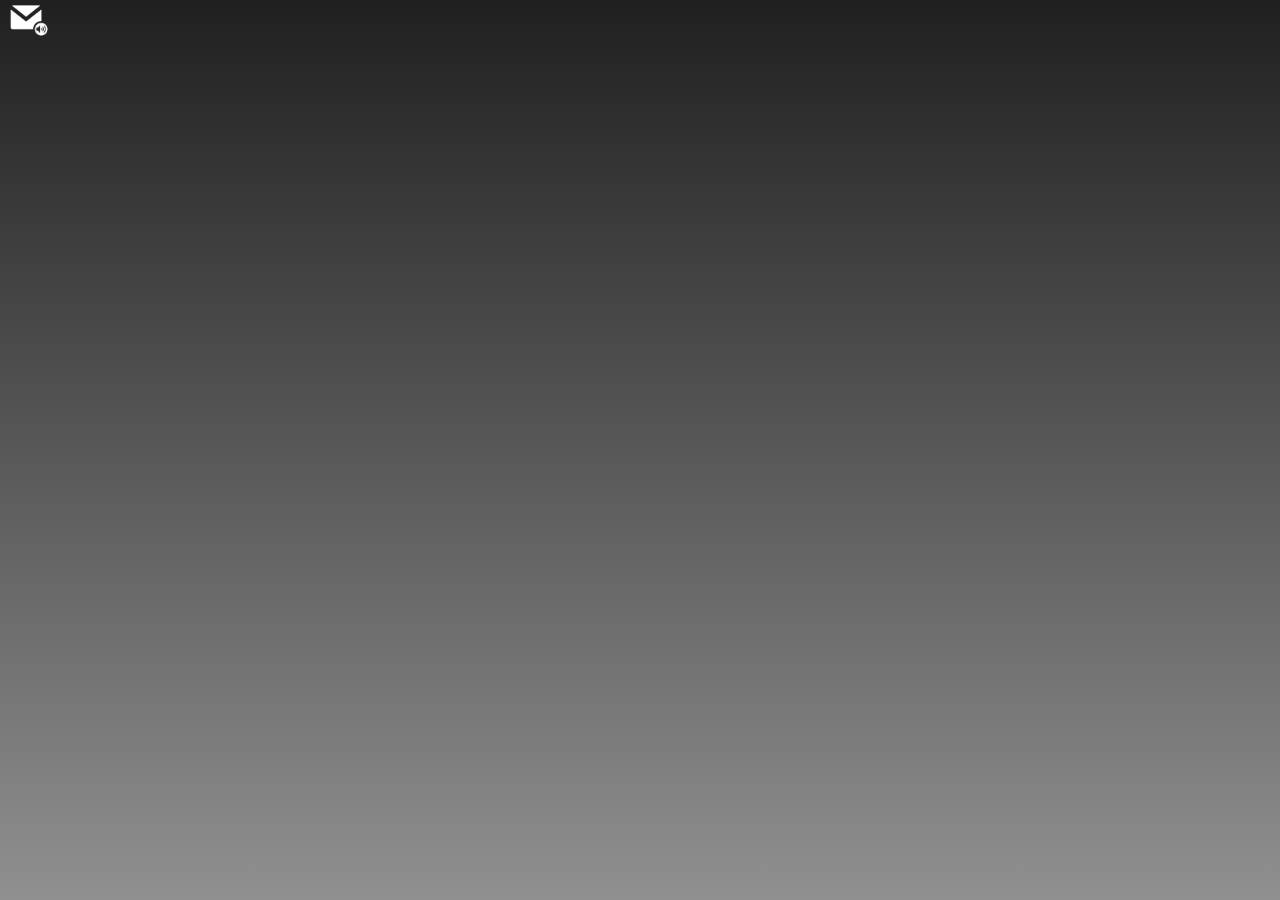
<file: .config/chromium/Default/Extensions/oeopbcgkkoapgobdbedcemjljbihmemj/16.3_0/widget.html>
<!DOCTYPE html>
<html>
<head>
	<meta http-equiv="Content-Type" content="text/html; charset=UTF-8" />
    <style>
   	html, body {
      	user-select: none;
      	-webkit-user-select: none;
      	cursor: default;
      	height: 100%;
      	width: 100%;
      	overflow: hidden;
      	margin: 0;
      	padding: 0;
      	font-family: "Segoe UI", "Droid Sans", Arial, sans-serif;
      	color: white;
      	background-color: #202020; /* #1B84C6 start color */
   	}
  	html.oneAccountNoUnread body:hover {
   		cursor:pointer;      		
   	}
   	html.oneAccountNoUnread body:hover .accountEmail {
   		text-decoration:underline;
   		opacity:1;
   	}
   	html.noUnread #count {
  		color:white;
   		opacity:0.3;
   	}      	      	
	.widget {
		width: 100%;
		padding: 0;
		margin: 0;
	}
	.account {
	  font-size: 10px;
	  overflow: hidden;
	}
	.accountEmail {white-space:nowrap;text-align:center;display:inline-block;opacity:0.7;font-size:13px;xxbackground-color:rgba(255,255,255,0.2);width:100%}
    .accountEmail:hover {text-decoration:underline;opacity:1;cursor:pointer}
    .accountEmail.unread {font-weight:bold;opacity:0.9}
      
	.email {
      	margin:3px 0;
        padding:3px;        
    }
    .email:hover {
      	cursor:pointer;
        border-radius:5px;
      	background:rgba(255, 255, 255, .2);
      	xxbox-shadow:1px 1px 1px white;
	}
    .email:not(:first-child) {
        border-top:1px solid rgba(255, 255, 255, .2);
    }
    .authorDate {display:inline-block;width:100%}
    .author {float:left}
    .date {float:right;xxopacity:0.5}
      
    .subject {
		font-weight:bold;
        font-size: 15px;
        white-space: nowrap;
        overflow: hidden;
        text-overflow: ellipsis;
    }
    .summary {
        font-size: 14px;
        max-height:40px;
		overflow: hidden;
        opacity:0.7;
    }
    
    #bar {
      	position:absolute;
      	xxbackground-color: rgba(0, 0, 0, 0.7);
      	height:49px;
      	width:100%;
      	cursor:pointer;
	}
      
    #logo {margin-top:-4px;margin-left:1px}
      
    #count {
		text-shadow: 1px 1px 1px white;
		border-radius: 5px;
		margin-top: -12px;
		margin-right: 4px;
		color: rgb(181,0,0);
		font-weight: bold;
		font-size: 45px;
		float: right;
    }
      
    #loading {display:none;text-align:center;margin-top:4px;font-weight:bold;font-size:20px}
      
    #loggedOut {display:none;text-align:center}
    #loggedOut a {color:white}
      
    </style>
	<script type="text/javascript" src="js/jquery.min.js"></script>
	<script type="text/javascript" src="js/widget.js"></script>
</head>

<body>	
	<div class="widget">
		<div id="accountTemplate" class="account" style="display:none">
			<div class="accountEmail"></div>
			<div class="emails"></div>
      	</div>
      	
      	<div id="emailTemplate" class="email" style="display:none">
      		<div class="authorDate">
   				<div class="author"></div><div class="date"></div>
   			</div>
      		<div class="subject"></div>      		
      		<div class="summary"></div>
      	</div>
    </div>
    <div id="loggedOut"><a href="https://mail.google.com" target="_top">Sign in</a> to your Gmail</div>
    <div id="bar">
    	<img id="logo" src="images/icons/icon_128_white.png" height=50/><div id="count"></div>
    	<div id="loading">Opening Gmail...</div>
    </div>
</body>
</html>
</file>
<file: .config/chromium/Default/Extensions/dejlebdlmmogekkemmggmnnnfiphdidl/2.2.1_0/style.css>
body{
	background-color:rgb(48, 161, 147);
	margin:0px;
	overflow:hidden;
	font-family:"微软雅黑",Arial;
	background-size:cover;
	background-attachment:fixed;
	-webkit-text-size-adjust:none;

}
p,input,div,span,li{
	font-family:"微软雅黑",Arial;
}
::-webkit-scrollbar {
	width:6px;
	height:9px;
	background-repeat: no-repeat;
	background-color: transparent;
}
::-webkit-scrollbar-thumb {
	background-color:rgba(158, 233, 0, 0.79);
}
::-webkit-scrollbar-thumb:hover {
	background-color:rgba(158, 233, 0, 1);
}

#main{
	width: 962px;
	height: 538px;
	position: absolute;
	top:50%;
	left:50%;
	margin-left: -480px;
	margin-top: -252px;
	overflow:hidden;
}
#search{
	width:960px;
	height:120px;
}
.webs_out{
	width:174px;
	height:90px;
	float:left;
	margin-left:6px;
	margin-right:12px;
	margin-bottom:22px;
}
.webs{
	width:168px;
	height:84px;
	border:transparent solid 3px;
	position: relative;
	-webkit-transform:rotate(0deg);
	opacity:1;
	background-clip: padding-box;
	background-size: 100% 100%;
	cursor: pointer;

}
.webs:hover{
	border:rgba(255,255,255,0.4) solid 3px;
	-webkit-filter: brightness(1.1);

}
.webs:active{
	-webkit-filter: brightness(1);
	margin-top:2px;
	margin-left:4px;
	zoom:0.95;
}

.favicon{
	width:22px;
	height:22px;
	margin-top:30px;
	margin-left:20px;
	float:left;
}

.name{
	font-size:19px;
	color:#F7F7F7;
	width:110px;
	height:25px;
	overflow: hidden;
	margin-left:10px;
	margin-top:27px;
	display: block;
	float:left;
	cursor:default;
}

.add{
	width:168px;
	height:84px;
	border:transparent solid 1px;
	float:left;
	margin-left:8px;
	margin-right:12px;
	margin-bottom:22px;
	background-color:rgba(223, 130, 30, 1);
	background-image: url(img/add.png);
	background-repeat: no-repeat;
	background-size:35px auto;
	background-position: center;
}
.add:hover{
	opacity:0.8;
	-webkit-filter: brightness(0.8);
}
.add:active{
	opacity:1;
	-webkit-filter: brightness(1);
}
.lightbox{
	width:100%;
	height:100%;
	position:fixed;
	background-color: rgba(97, 97, 97, 0.3);
	z-index: 2;

}
#lightbox{
	display: none;
	z-index: 25;
}
#lightbox3{
	z-index: 26;
	background-color: rgba(97, 97, 97, 0.5);
}
#addbox{
	width:600px;
	height:340px;
	background-color:#fdfdfd;
	position: absolute;
	top:50%;
	left:50%;
	margin-left: -300px;
	margin-top: -200px;
	box-shadow: rgba(73, 73, 73, 1) 0px 0px 30px;
	zoom:1.2;
}
#add_top{
	width:570px;
	height:50px;
	background-color:rgba(255, 255, 255, 0.91);
	border-bottom: solid rgba(207, 207, 207, 0.49) 1px;
	text-align: center;


}
#add_top2{
	width:560px;
	padding-left: 40px;
	height:40px;
	background-color:rgba(255, 255, 255, 0.91);
	border-bottom: solid rgba(207, 207, 207,0) 1px;
	text-align:left;


}
.add_title{
	color:#33B5E5;
	line-height:40px;
	padding-bottom:4px;
	cursor: pointer;
}
.add_title:hover{
	color:#0099CC;
}

#add_input{
	width:500px;
	height:100px;
	/*border:solid #ccc 1px;*/
	margin-top: 26px;
	margin-left:70px;
	position: relative;
}
#addapp{
	width:570px;
	padding-left:30px;
	height:250px;
	position: absolute;
	top:0px;
	left:0px;
	margin-top:40px;
	z-index:12;
	background-color:#fdfdfd;
	overflow-y:scroll;
	overflow-x:hidden;
}
.addappout{
	width:90px;
	height:100px;
	margin-left:6px;
	margin-bottom:8px;
	margin-top:8px;
	cursor: pointer;
	float:left;
	border:2px solid rgba(20, 223, 11,0);
	-webkit-filter:brightness(1);
}
.addappout:hover{
	border:2px solid rgba(20, 223, 11,1);
	-webkit-filter:brightness(1.2);
}
.addappico{
	width:70px;
	height:70px;
	background-size: 100%;
	background-repeat: no-repeat;
	background-position: center;
	
	margin-left:10px;
	float:left;
}
.addappname{
	width:90px;
	height:30px;
	text-align: center;
	font-size:12px;
	line-height:15px;
	overflow: hidden;
	float:left;
	
}
#a_download{
	text-decoration: none;
	color:#99CC00;
}
#a_download:hover{
	color:#669900;
}
#a_download:active{
	color:#99CC00;
}
.input{
	margin-left:0px;
	margin-right:0px;
	border:none;
	outline:none;
	height:40px;
	display:block;
	float:left;
	font-family:"微软雅黑",Arial;
	border:#D5D5D5 solid 1px;
	margin-bottom:20px;
	color:#B1B1B1;
	background-color: rgba(255, 255, 255, 0.88);
}
.input:focus{
	border:#99CC00 solid 1px;
}
#site_name1{
	width:50px;
	padding-left:10px;
	border-right: none;
	font-size:12px;
}
#site_name2{
	border-left: none;
	width:380px;
	color:#8D8D8D;
}
#site_url1{
	width:50px;
	padding-left:10px;
	border-right: none;
	margin-bottom:-2px;
	font-size:12px;
}
#site_url2{
	border-left: none;
	width:380px;
	color:#8D8D8D;
	margin-bottom:-2px;
}
.empty{
	background-color: transparent;
	height:46px;
	border:none;
	color:#99CC00;
	cursor: pointer;
	font-size:12px;
}
.empty:hover{
	color:#669900;
}
.empty:active{
	color:#99CC00;
}
#empty2{
	margin-bottom: -2px;
}
#site_su{
	margin-top:10px;
	margin-left:71px;
	width:441px;
	height:auto;
	border:none;
	background-color:rgba(255, 255, 255, 0.85);
	padding:0px;

	position: relative;
	z-index: 110;
}
.su_li{
	width:390px;
	height:16px;
	padding-top:4px;
	padding-bottom:8px;
	list-style: none;
	background-color:transparent;
	display:block;
	font-size:14px;
	overflow: hidden;
	line-height:22px;
	margin:0px;
	cursor: default;
	padding-left:50px;
	color:#33B5E5;
}
.su_li:hover{
	background-color:rgba(198, 248, 182, 0.31);
}
.url_sg{
	display: block;
	float: left;
	width:225px;
	overflow: hidden;
	white-space:nowrap;
}
.name_sg{
	width:160px;
	display: block;
	float: left;
	overflow: hidden;
	white-space:nowrap;
}
#alert{
	position: absolute;
	left:70px;
	width:400px;
	height:30px;
	color:#FF4444;
	font-size:14px;
}
.x{	
	width:20px;
	height:20px;
	display: block;
	z-index: 2;
	position:absolute;
	right:-8px;
	top:-8px;
	background-size:102%;
	background-position: center;
	background-image: url(img/x.png);
	display: none;
	border-radius:11px;
	background-color:#ffffff;
	cursor: default;
}
.x:hover{
	background-color: red;
}
.x:active{
	background-color:#ffffff;
}
#toggle{
	width:962px;
	height:30px;
	bottom:36px;
	position:absolute;

}
.category{
	float:left;
	width:119px;
	height:28px;
	background-color:rgba(255,255,255,1);
	color: #666;
	opacity: 0.75;
	position: relative;
	text-align: center;
	box-shadow: rgba(172, 172, 172, 0.4) 0px 0px 25px;
	cursor:pointer;
	font-size:16px;
	border-bottom: solid 2px rgba(255,255,255,0.43);
	z-index: 2;
	position: relative;
	overflow: hidden;
	line-height: 30px;
	margin-top: 3px;
}
.category:hover{
	background-color:rgba(236, 236, 236, 0.8);
	border-bottom:rgba(236, 236, 236, 0.8) 2px solid;
}
.cate{
	margin-top: 3px;
	float:left;
	width:119px;
	height:25px;
	padding-top: 3px;
	background-color:rgba(255,255,255,1);
	color: #666;
	opacity: 0.75;
	position: relative;
	text-align: center;
	box-shadow: rgba(172, 172, 172, 0.4) 0px 0px 25px;
	cursor:pointer;
	font-size:16px;
	border-bottom: solid 2px rgba(255,255,255,0.43);
	z-index: 2;
}
.cate:hover{
	background-color:rgba(236, 236, 236, 0.8);
	border-bottom:rgba(236, 236, 236, 0.8);
}

#category_add{
	background-image: url(img/add.png);
	background-repeat: no-repeat;
	background-position: center;
	background-size:20%;
	float:left;
	width:119px;
	height:28px;
	background-color:rgba(255,255,255,1);
	color: #666;
	opacity: 0.75;
	position: relative;
	text-align: center;
	box-shadow: rgba(172, 172, 172, 0.4) 0px 0px 25px;
	cursor:pointer;
	font-size:16px;
	border-bottom: solid 2px rgba(255,255,255,0.43);
	z-index: 2;
	margin-top: 3px;
}
#category_add:hover{
	background-color:rgba(236, 236, 236, 0.8);
	border-bottom:rgba(236, 236, 236, 0.8);
}
#menu{
	width:238px;
	height:400px;
	background-color:rgba(255,255,255,1);
	position: absolute;
	bottom:0px;
	z-index:1;
	display: none;
	box-shadow:-2px 0px 10px rgba(204, 204, 204, 0.76);
	overflow:hidden; 
	padding-bottom:28px;
}

#menu_in{
	width:238px;
	height:397px;
	position: absolute;
	top:0px;
	overflow-y:scroll;
	overflow-x:hidden;  
}
#menu2{
	width:238px;
	height:400px;
	background-color:rgba(255,255,255,1);
	position: absolute;
	bottom:0px;
	z-index:1;
	display: none;
	box-shadow:-2px 0px 10px rgba(204, 204, 204, 0.76);
	overflow:hidden; 
	padding-bottom:28px;
}
#menu_in2{
	width:238px;
	height:397px;
	position: absolute;
	top:0px;
	overflow-y:scroll;
	overflow-x:hidden;  
}
.mappout{
	width:238px;
	height:40px;
	cursor: pointer;
	overflow: hidden;
}
.mappout:hover{
	background-color:rgba(167, 167, 167, 0.15);
}
.mappico{
	width:40px;
	height:40px;
	float:left;
	background-size:35px 35px;
	background-repeat:no-repeat;
	background-position:center;
	overflow: hidden;
}
.mappname{
	font-size: 14px;
	margin-top:10px;
	margin-left: 10px;
	color:#929292;
	line-height: 43px;
	overflow: hidden;
}
#contain{
	width:1924px;
	height:320px;
}
.icos{
	width:962px;
	height:220px;
	float:left;
}
#foot{
	width:auto;
	height:auto;
	clear: both;
}
.option{
	width:auto;
	height:35px;
	padding-left:30px;
	padding-top:10px;
	cursor:default;
	color:#646464;
}
.option:hover{
	background-color:rgba(204, 204, 204, 0.51);
}
#contentmenu{
	position:fixed;
	border-radius:2px;
	box-shadow:rgba(172, 172, 172, 0.4) 0px 0px 25px;
	z-index:10;
	width:120px;
	height:180px;
	background-color:rgba(255, 255, 255, 0.9);
}
.desk_input{
	width:119px;
	height:28px;
	border:none;
	outline: none;
	font-family: "微软雅黑","Arial";
	font-size:16px;
	position:absolute;
	top:0px;
	left:0px;
	color:#666;
	text-align: center;
}
.his_out{
	width:238px;
	height:35px;
	overflow: hidden;
	cursor: pointer;
	padding:5px 0px 5px 10px;
}
.his_out:hover{
	background-color: rgba(167, 167, 167, 0.15);
}
.his_ico{
	float:left;
	width:16px;
	height:16px;
	margin-top:10px;
	margin-left:4px;
}
.his_name{
	width:200px;
	height:25px;
	font-size: 12px;
	line-height:35px;
	margin-left:4px;
	color:#666;
	overflow: hidden;
}



/* 以下是跟书签有关的css*/
.book{
	width:100%;
	height:25px;
	position: absolute;
	top:0px;
	left:0px;
	overflow: hidden;
	background-color:rgba(250, 250, 250, 1);
	box-shadow: 2px 2px 25px rgba(192, 192, 192, 0.36);
	z-index: 12;
}
.bookss{
	width:auto;
	height:25px;
	float:left;

}
.booksss{
	width:auto;
	height:22px;
	padding-top:3px;
	float:left;
	overflow: hidden;
	font-size:13px;
	margin-right:4px;
	margin-left: 4px;
	cursor: default;
	border-radius: 4px;
	padding-left:20px;
	padding-right:3px;
	background-image: url(img/book.png);
	background-repeat: no-repeat;
	background-size: 16px 16px;
	background-position:2px center;
	margin-bottom: 10px;
}
.booksss:hover{
	background-color:rgba(209, 209, 209, 0.75);
}
.booksss_ico{
	float:left;
	width:16px;
	height:16px;
	margin-top:1px;
	margin-right:1px;
}
.linksss_ico{
	float:left;
	width:15px;
	height:15px;
	margin-top:2px;
	margin-right:1px;
}
.linksss{
	max-width:150px;
	width:auto;
	height:22px;
	float:left;
	overflow: hidden;
	color:#666;
	padding-top:3px;
	font-size:13px;
	margin-right:4px;
	margin-left:4px;
	cursor: default;
	padding-left:3px;
	padding-right:3px;
	border-radius: 4px;
	margin-bottom: 10px;
	white-space: nowrap;
}
.linksss:hover{
	background-color:rgba(209, 209, 209, 0.75);
}
.other{
	width:auto;
	height:25px;
	background-color:rgba(250, 250, 250, 1);
	position: absolute;
	right:0px;
	top:0px;
	z-index:22;
}
#more{
	font-size:20px;
	padding-top: 0px;
	line-height:20px;
	padding-left:4px;
	padding-right:4px;
}
.newbook{
	width:350px;
	height:auto;
	max-height: 100%;
	background-color: #fff;
	padding-top:0px;
	position: absolute;
	z-index: 10;
	top:0px;
	font-size:12px;
	overflow-x:hidden;
	overflow-y:scroll; 
	cursor: default;
	color:#2C2C2C;
	border-radius:4px;
	box-shadow: 2px 2px 25px rgba(192, 192, 192, 0.5);
}
.newbooks{
	width:350px;
	height:20px;
	background-image: url(img/book.png);
	background-repeat: no-repeat;
	background-size: 16px 16px;
	padding-left: 30px;
	padding-top:4px;
	padding-bottom:4px;
	background-position:10px center;
	float:left;
	line-height:21px;
	overflow: hidden;
	
}
.newbooks:hover{
	background-color:#EEE;
}
.newlinks{
	width:350px;
	height:20px;
	float:left;
	padding-top:4px;
	padding-bottom:4px;
	padding-left: 10px;
	overflow: hidden;
	line-height:21px;
	white-space: nowrap;
}
.newlinks:hover{
	background-color: #eee;
}
.newlinkico{
	width:16px;
	height:16px;
	margin-top:2px;
	float:left;
	margin-right:5px;
}
.newclear{
	width:350px;
	height:30px;
	float:left;
}
.newbook2{
	width:350px;
	height:auto;
	max-height: 100%;
	background-color: #fff;
	padding-top:0px;
	position: absolute;
	z-index: 10;
	top:0px;
	font-size:12px;
	overflow-x:hidden;
	overflow-y:scroll; 
	cursor: default;
	color:#2C2C2C;
	border-radius:4px;
	box-shadow: 2px 2px 25px rgba(192, 192, 192, 0.5);
}








/*gggggggggggggggggggggggggggggggggggggggg*/


.switch_button{
	width:8%;
	height:100%;
	background-color:rgba(213, 213, 213,0);
	position: fixed;
	background-size:0;
	top:0px;
}
.switch_button:hover{
	background-color:rgba(213, 213, 213, 0.1);
	background-size: 80%;
}
#left{
	left:0px;
	background-image: url(img/left.png);
	background-repeat: no-repeat;
	background-position: center;
	
}
#right{
	right:0px;
	background-image: url(img/right.png);
	background-repeat: no-repeat;
	background-position: center;

}










/*以下跟备份有关*/
#backup_button{
	width:auto;
	height:20px;
	background-image: url(img/backup.png);
	background-size:20px 20px;
	background-repeat: no-repeat;
	background-position:0px center;
	padding-left:24px;
	padding-bottom:2px;
	cursor:pointer;
	z-index: 10;
	float:left;
	margin-right:20px;
}
#backup_button:hover{
	color:#99CC00;
}
#backup_button:active{
	color:#f5f5f5;
}
#backup{
	width:570px;
	height:330px;
	background-color:rgba(255, 255, 255,1);
	position: absolute;
	top:50%;
	left:50%;
	margin-left: -285px;
	margin-top: -200px;
	border-radius: 3px;
	border:solid 1px rgba(102, 102, 102, 0.45);
	box-shadow:rgba(172, 172, 172, 0.97) 4px 4px 15px;
}
.backup_to_local{
	width:auto;
	height:40px;
	margin-top:50px;
	font-size:14px;
	padding-left:50px;
}
.backup_name{
	padding-top:6px;
	float:left;
	color:#585858;
}
.produc_button{
	display:block;
	width:auto;
	height:20px;
	padding:5px 10px 5px 10px;
	background-color:#99CC00;
	color:#fff;
	float:left;
	border-radius:2px;
	margin-left:60px;
	cursor: default;

}
.produc_button:hover{
	background-color:#669900;
}
.produc_button:active{
	background-color:#99CC00;
}
#recovery_button{
	margin-left: 60px;
}
/*以下跟设置有关*/

#set_title{
	color:#252222;
	line-height:40px;
}
#wallpaper_button{
	background-image: url(img/wallpaper.png);
	background-size:20px 20px;
	background-repeat: no-repeat;
	background-position:0px center;
	padding-left:24px;
	padding-bottom:2px;
	cursor:pointer;
	float:left;
	z-index: 10;
	margin-right:20px;
}
#wallpaper_name{
	width:500px;
	margin-top:-20px;
}
#wallpaper_select{
	margin-top:20px;
	float:left;
}
#imgpreview{
	width:auto;
	height:auto;
	margin-top:20px;
	margin-left:55px;
	float:left;
}
#imagepre{
	width:auto;
	height:auto;
	max-height:150px;
	border:5px solid #ffffff;
	box-shadow:rgba(172, 172, 172, 0.47) 0px 0px 15px;
	float: left;
}
#setwallpaper{
	width:auto;
	height:auto;
	float:left;
	margin-left:40px;
	padding:5px 10px 5px 10px;
	color:#fdfdfd;
	font-size:16px;
	margin-top: 100px;
	cursor: default;
	background-color: #99CC00;
}
#setwallpaper:hover{
	background-color: #669900;
}
#setwallpaper:active{
	background-color: #99CC00;
	
}
#defaultwallpaper{
	width:auto;
	height:auto;
	float:left;
	margin-left:40px;
	padding:5px 10px 5px 10px;
	color:#fdfdfd;
	font-size:16px;
	margin-top:15px;
	cursor: default;
	background-color: #99CC00;
}
#defaultwallpaper:hover{
	background-color: #669900;
}
#defaultwallpaper:active{
	background-color: #99CC00;
	
}
#setting{
	
	background-image: url(img/setting.png);
	background-size:20px 20px;
	background-repeat: no-repeat;
	background-position:0px center;
	padding-left:24px;
	padding-bottom:2px;
	cursor:pointer;
	float:left;
	z-index: 10;
}
#wallpaper_button:hover{
	color:#99CC00;
}
#wallpaper_button:active{
	color:#f5f5f5;
}

#lightbox2{
	z-index: 31;
}
#setting:hover{
	color:#99CC00;
}
#setting:active{
	color:#f5f5f5;
}
#set{
	width:570px;
	height:330px;
	background-color:rgba(247, 247, 247,1);
	position: absolute;
	top:50%;
	left:50%;
	margin-left: -285px;
	margin-top: -200px;
	border-radius: 3px;
	border:solid 1px rgba(102, 102, 102, 0.45);
	box-shadow:rgba(172, 172, 172, 0.97) 4px 4px 15px;
}

.setlist{
	width:426px;
	height:20px;
	margin-top:20px;
	margin-left:70px;
	padding-bottom: 4px;
	border-bottom:rgba(204, 204, 204, 0.3) solid 1px;
	font-size: 16px;
	color:#757575;
}
.check{
	width:18px;
	height:18px;
	float:right;
}
.checklist{
	float:left;
}


/*以下跟搜索有关*/
#searchout{
	width:660px;
	height:80px;
	margin-left: 155px;
	position: relative;
}
#search_type{
	width:560px;
	height:20px;
	padding-left:90px;
	float:left;
}
#searchform{
	width:660px;
	height:42px;
	margin-top:10px;
	float:left;
}
#search_option{
	width:80px;
	height:34px;
	padding-top:6px;
	float:left;
	font-size:17px;
	background-image: url(img/select.png);
	border:transparent solid 1px;
	border-right: none;
	background-position:right 6px;
	background-size:70%;
	background-repeat: no-repeat;
	text-align: center;
	background-color:rgba(253, 253, 253, 0.4);
	color:#838383;
	cursor: pointer;
	position: relative;
	z-index: 1;
}
#search_input{
	width:520px;
	height:38px;
	float:left;
	padding-left:10px;
	border:transparent solid 1px;
	border-left: none;
	border-right: none;
	outline:0;
	background-color:rgba(253, 253, 253, 0.4);
	font-family:"微软雅黑";
	font-size:17px;
	color:#464646;
	position:relative;
	z-index:1;
}
#searchbutton{
	width:40px;
	height:40px;
	float: left;
	border:transparent solid 1px;
	border-left: none;
	background-color:rgba(253, 253, 253, 0.4);
	background-image: url(img/a.png);
	background-size: 70%;
	background-repeat: no-repeat;
	background-position: center;

}
#searchbutton:hover{
	background-color:rgba(253, 253, 253, 0.6);
}
#searchbutton:active{
	background-color:rgba(253, 253, 253, 0.4);
}
.search_top_type{
	width:auto;
	height:20px;
	border-bottom:2px solid rgba(3, 247, 237, 0);;
	font-size:15px;
	float:left;
	margin-right:40px;
	padding-bottom:3px;
	color:#F3F3F3;
	cursor: pointer;
}
.search_top_type:hover{
	border-bottom:2px solid rgba(3, 247, 237, 1);
	color: #99CC00;
}
#search_sg{
	position: absolute;
	top:71px;
	left:0px;
	width:652px;
	height:auto;
	background-color:rgba(255, 255, 255, 0.7);
	z-index:2;
}
#another{
	width:82px;
	height:30px;
	padding-top:10px;
	position: absolute;
	top:40px;
	left:-1px;
	background-color:rgba(253, 253, 253, 0.4);
	color:#838383;
	border:none;
	z-index:2;
}
#another:hover{
	background-color:rgba(253, 253, 253, 0.6);
}
#site_sg{
	width:650px;
	height: auto;
	float: left;
}
#sousuo_sg{
	width:650px;
	height: auto;
	float: left;
}
.thesitesg{
	height:26px;
	padding-left:90px;
	padding-top:4px;
	overflow: hidden;
	cursor: default;
	font-size: 16px;
	line-height: 25px;
}
.thesitesg:hover{
	background-color:rgba(198, 248, 182, 0.31);
}
.thesearchsg{
	height:26px;
	padding-left:90px;
	padding-top:4px;
	overflow: hidden;
	cursor: default;
	font-size: 16px;
	line-height: 25px;
}
.thesearchsg:hover{
	background-color:rgba(198, 248, 182, 0.7);
}
.sgvisit{
	color:#FF4444;
}
.sg_link{
	color:#33B5E5;
}


/*8888888888888888888888888888888888888888*/

#add_ico{
	position: absolute;
	top:140px;
	left:0px;
	margin-left: -8px;
	width:auto;
	height:30px;
	z-index: 10;
	padding-left:10px;
}
#select_title{
	width:auto;
	height:auto;
	font-size: 13px;
	padding:6px;
	float:left;
	background: #fdfdfd;
}

#select_icons{
	width:150px;
	height:30px;
	float:left;
	border: none;
	outline: none;
	font-family: Arial,"微软雅黑";
	padding-left:30px;
	font-size:15px;
	background-color:rgba(224, 231, 168, 0.41);
}
#select_color{
	width:150px;
	height:30px;
	float:left;
	border: none;
	outline: none;
	font-family: Arial,"微软雅黑";
	padding-left:30px;
	font-size:15px;
	background-color:rgba(255, 255, 255, 0.41);
}
#allicons{
	position: absolute;
	top:186px;
	left:0px;
	width:500px;
	height:110px;
	overflow-y:scroll;
	overflow-x: hidden; 
	z-index: 10;
}
#pick_color{
	position: absolute;
	top:180px;
	left:275px;
	width:250px;
	height:140px;
	overflow-x: hidden; 
	z-index: 10;
}
.smallicon{
	width:30px;
	height:30px;
	margin-left:6px;
	margin-bottom:4px;
	background-size: 90%;
	background-repeat: no-repeat;
	background-position: center;
	float:left;
	border:2px solid rgba(153, 204, 0, 0);
}
.smallicon:hover{
	border:2px solid rgba(153, 204, 0, 1);
}


.demo_webs{
	width:168px;
	height:50px;
	border:transparent solid 1px;
	float:left;
	margin-left:2px;
	margin-right:12px;
	margin-bottom:22px;
	background-color:#99CC00;
	position: relative;
	-webkit-transform:rotate(0deg);

}
.demo_webs:hover{
	background-color:rgba(241, 241, 241, 0.54);
}
.demo_webs:active{
	background-color:rgba(219, 219, 219, 0.34);
}
.demo_favicon{
	width:20px;
	height:20px;
	margin-top: 15px;
	margin-left:20px;
	float:left;
}
.demo_name{
	font-size:16px;
	color:#F7F7F7;
	width:110px;
	height:21px;
	overflow: hidden;
	margin-left:10px;
	margin-top:13px;
	display: block;
	float:left;
	cursor:default;
}

#demo_ico{
	position: absolute;
	top:200px;

}



/*loading............................................*/
#waiting_img{
	width:100%;
	height:auto;
	text-align: center;
	color:#2FB6B6;
	font-size:50px;
	margin-top:15%;
}
.loader{
  width:100px;
  height:100px;
  position: absolute;
  top:50%;
  left:50%;
  margin-top: -50px;
  margin-left:-40px;

}
.loading {
  position: relative;
  display: inline-block;
}
.loading .dot {
  position: absolute;
  opacity: 0;
  width: 64px;
  height: 64px;
  -webkit-transform: rotate(225deg);
  -moz-transform: rotate(225deg);
  -o-transform: rotate(225deg);
  -ms-transform: rotate(225deg);
  transform: rotate(225deg);
  -webkit-animation-name: loading;
  -moz-animation-name: loading;
  -ms-animation-name: loading;
  -o-animation-name: loading;
  animation-name: loading;
  -webkit-animation-iteration-count: infinite;
  -moz-animation-iteration-count: infinite;
  -ms-animation-iteration-count: infinite;
  -o-animation-iteration-count: infinite;
  animation-iteration-count: infinite;
  -o-animation-duration: 5.28s;
  -moz-animation-duration: 5.28s;
  -webkit-animation-duration: 5.28s;
  animation-duration: 5.28s;
}
.loading .dot:after {
  content: "";
  position: absolute;
  width:8px;
  height:8px;
  border-radius: 50%;
  background:#006AF1;
}
.loading .dot:nth-child(2) {
  -webkit-animation-delay: .23s;
  -moz-animation-delay: .23s;
  -ms-animation-delay: .23s;
  -o-animation-delay: .23s;
  animation-delay: .23s;
}
.loading .dot:nth-child(3) {
  -webkit-animation-delay: .46s;
  -moz-animation-delay: .46s;
  -ms-animation-delay: .46s;
  -o-animation-delay: .46s;
  animation-delay: .46s;
}
.loading .dot:nth-child(4) {
  -webkit-animation-delay: .69s;
  -moz-animation-delay: .69s;
  -ms-animation-delay: .69s;
  -o-animation-delay: .69s;
  animation-delay: .69s;
}
.loading .dot:nth-child(5) {
  -webkit-animation-delay: .92s;
  -moz-animation-delay: .92s;
  -ms-animation-delay: .92s;
  -o-animation-delay: .92s;
  animation-delay: .92s;
}
@-webkit-keyframes loading {
  0% {
    -webkit-transform: rotate(225deg);
    opacity: 1;
    -webkit-animation-timing-function: ease-out;
  }
  8% {
    -webkit-transform: rotate(345deg);
    -webkit-animation-timing-function: linear;
  }
  30% {
    -webkit-transform: rotate(455deg);
    -webkit-animation-timing-function: ease-in-out;
  }
  40% {
    -webkit-transform: rotate(690deg);
    -webkit-animation-timing-function: linear;
  }
  60% {
    -webkit-transform: rotate(815deg);
    opacity: 1;
    -webkit-animation-timing-function: ease-out;
  }
  75% {
    -webkit-transform: rotate(965deg);
    -webkit-animation-timing-function: ease-out;
  }
  76% {
    opacity: 0;
  }
  100% {
    opacity: 0;
  }
}

@-moz-keyframes loading {
  0% {
    -moz-transform: rotate(225deg);
    opacity: 1;
    -moz-animation-timing-function: ease-out;
  }
  8% {
    -moz-transform: rotate(345deg);
    -moz-animation-timing-function: linear;
  }
  30% {
    -moz-transform: rotate(455deg);
    -moz-animation-timing-function: ease-in-out;
  }
  40% {
    -moz-transform: rotate(690deg);
    -moz-animation-timing-function: linear;
  }
  60% {
    -moz-transform: rotate(815deg);
    opacity: 1;
    -moz-animation-timing-function: ease-out;
  }
  75% {
    -moz-transform: rotate(965deg);
    -moz-animation-timing-function: ease-out;
  }
  76% {
    opacity: 0;
  }
  100% {
    opacity: 0;
  }
}

@keyframes loading {
  0% {
    transform: rotate(225deg);
    opacity: 1;
    animation-timing-function: ease-out;
  }
  8% {
    transform: rotate(345deg);
    animation-timing-function: linear;
  }
  30% {
    transform: rotate(455deg);
    animation-timing-function: ease-in-out;
  }
  40% {
    transform: rotate(690deg);
    animation-timing-function: linear;
  }
  60% {
    transform: rotate(815deg);
    opacity: 1;
    animation-timing-function: ease-out;
  }
  75% {
    transform: rotate(965deg);
    animation-timing-function: ease-out;
  }
  76% {
    opacity: 0;
  }
  100% {
    opacity: 0;
  }
}


#div_alert{
	position:absolute;
	top:50%;
	left:50%;
	margin-top:-100px;
	margin-left:-300px;
	width:600px;
	padding-top:70px;
	height:130px;
	background-color: #f3f3f3;
	box-shadow: 0px 0px 20px #7E7E7E;
	border-radius:4px;
	z-index: 30;
	text-align: center;
	font-size: 24px;
	color:#FF4444;
}
.button_ok{
	width:auto;
	height:auto;
	float:right;
	padding:5px 15px 5px 15px;
	font-size:20px;
	color:#fff;
	background-color:#FF4444;
	cursor: default;
	border-radius:2px;
	margin-right:30px;
	margin-top: 40px;
}
.button_ok:hover{
	background-color:#CC0000;
}
.button_ok:active{
	background-color:#FF4444;
}
#thecolorbox{
	width:200px;
	height:200px;
	margin-top: -40px;
}

.choosebg{
	width:auto;
	height:auto;
	float:left;
	padding:5px 0px 5px 15px;
	font-size:16px;
	color:#99CC00;
	cursor:pointer;
	border-radius:2px;
}
#imagebg{
	margin-left:35px;
}
#imagebox{
	margin-top:50px;
}
.color_title{
	color:#99CC00;
	cursor:pointer;
	margin-left:20px;
	line-height:40px;
	border-bottom:2px solid transparent;
}
.color_title:hover{
	color:#669900;
}
#imgbgbutton{
	
}


.ques{	
	width:20px;
	height:20px;
	display: block;
	z-index: 2;
	position:absolute;
	right:-8px;
	top:-8px;
	background-position: center;
	background-image: url(img/ques.png);
	background-size:100%;
	display: none;
	border-radius:11px;
	background-color:#ffffff;
}
.ques:hover{
	background-color: red;
}
.ques:active{
	background-color:#ffffff;
}

#lightbox0{
	width:100%;
	height:100%;
	position: fixed;
	background-color:rgba(173, 173, 173, 0.32);
	z-index:30;
}

#shuoming{
	width:500px;
	padding:30px;
	height:auto;
	position: absolute;
	left:50%;
	top:50%;
	margin-top:-200px;
	margin-left:-300px;
	background-color: #fdfdfd;
	box-shadow: 2px 2px 25px rgba(192, 192, 192, 0.5);
}
.shuoming{
	font-size:16px;
	line-height:30px;
	color:#555555;
}
.gbutton{
	padding:5px 20px 5px 20px;
	width:auto;
	height:auto;
	font-size:20px;
	background-color: #99CC00;
	float:right;
	cursor: pointer;
	color:#fdfdfd;
}
.gbutton:hover{
	background-color: #669900;
}
.bbutton:active{
	background-color: #99CC00;
}





/*以下跟天气有关…………………………………………………………………………………………………………………………………………………………………………………………………………*/





#set_city{
	width:24px;
	height:24px;
	float:left;
	background-image: url(img/setcity.png);
	background-size: 100%;
	background-repeat: no-repeat;
	background-position: center;
	margin-left: 20px;
	cursor: pointer;
	margin-top:__MSG_theweamargintop__;
}
#set_city:hover{
	background-image: url(img/setcity_hover.png);
}
#set_city:active{
	background-image: url(img/setcity.png);
}
#get_wea{
	float:left;
	cursor: pointer;
	padding-top:0px;
	font-size:17px;
}
#get_wea:hover{
	color:#99CC00;
}
#get_wea:active{
	color:#f5f5f5;
}
#lightbox5{
	z-index: 30;
}

#setcity{
	padding:30px;
	width:600px;
	height:300px;
	background-color:#fdfdfd;
	position: absolute;
	left:50%;
	top: 50%;
	margin-left:-330px;
	margin-top: -180px;
	box-shadow:0px 0px 20px #8f8f8f;
}
.h3{
	padding:0px;
	margin:0px;
	color:#333333;
}
.theinput{
	width:400px;
	height:auto;
	font-size: 18px;
	padding:10px;
	border:solid 1px #EBEBEB;
	outline:none;
	float:left;
}
.theinput:focus{
	border:solid 1px #99CC00;
}
.thebutton{
	color:#fdfdfd;
	padding:8px 25px;
	font-size:20px;
	width:auto;
	height:auto;
	background-color: #99CC00;
	outline:none;
	border:none;
	margin-left:20px;
}
.thebutton:hover{
	background-color: #669900;
}
.thebutton:active{
	background-color: #99CC00;
}
#getposi{
	float:left;
	margin-left: 0px;
	background-color: #33B5E5;
}
#getposi:hover{
	background-color:#0099CC;
}
#getposi:active{
	background-color: #33B5E5;
}
#city_su{
	margin-top:10px;
	width:600px;
	height:100px;

	overflow: hidden;
}
.city_name{
	width:auto;
	height:auto;
	color:#fdfdfd;
	padding:5px 20px;
	background-color: #FFBB33;
	float:left;
	font-size:16px;
	cursor: pointer;
	margin:10px 15px;
}
.city_name:hover{
	background-color:#FF4444;
}
.city_name:active{
	background-color: #FFBB33;
}
#wea_back{
	width:50px;
	height:30px;
	background-image: url(img/closex.png);
	background-color:#FF4444;
	background-size: 100%;
	position: absolute;
	right:0px;
	top:0px;
}
#wea_back:hover{
	background-color:#CC0000;
}
#wea_back:active{
	background-color:#FF4444;
}







/*以下内容跟编辑有关*/

.edit{	
	width:20px;
	height:20px;
	display: block;
	z-index: 2;
	position:absolute;
	left:-6px;
	top:-8px;
	background-image: url(img/edit.png);
	background-size:102%;
	background-position: center;
	background-repeat: no-repeat;
	display: none;
	border-radius:11px;
	background-color:#ffffff;
	cursor: default;
}
.edit:hover{
	background-color: red;
}
.edit:active{
	background-color:#ffffff;
}

#editbox{
	width:640px;
	height:300px;
	padding: 30px;
	background-color:#fdfdfd;
	position: absolute;
	top:50%;
	left:50%;
	margin-top: -180px;
	margin-left: -350px;
	box-shadow: rgba(73, 73, 73, 1) 0px 0px 30px;
}
#edit_title{
	width:640px;
	height:60px;
	float:left;
}
#edit_back{
	width:50px;
	height:30px;
	background-image: url(img/closex.png);
	background-color: #FF4444;
	background-size: 100%;
	position: absolute;
	right:0px;
	top:0px;
}

#edit_back:hover{
	background-color: #CC0000;
}
#edit_back:active{
	background-color: #FF4444;
}
#edit_main{
	width:640px;
	height:200px;
	float:left;
	background-color:rgba(230, 230, 230, 0.34);
	position: relative;
}
.edit_main_in{
	width:640px;
	height:200px;
	float:left;
	position: absolute;
	display: none;
}
h2{
	font-weight: 500;
	color:#555555;
	margin-top:10px;
	width:auto;
	float:left;
}
#edit_control{
	width:640px;
	height:50px;
	float:left;
	position: absolute;
	bottom: 0px;
}
.webs_demo{
	width:168px;
	height:84px;
	border:transparent solid 3px;
	float:left;
	margin-left:50px;
	margin-top:-14px;
	position: relative;
	-webkit-transform:rotate(0deg);
	opacity:1;
	zoom:0.8;
	background-size: 100% 100%;
	background-position: center;
	background-repeat: no-repeat;


}
.webs_demo:hover{
	-webkit-filter: brightness(1.1);
}
.webs_demo:active{
	-webkit-filter: brightness(1);
}

.edit_list{
	width:630px;
	height:50px;
	margin-top:30px;
	margin-left:10px;
}

.p_input{
	width:100px;
	margin-left:0px;
	margin-right: 0px;
	float:left;
}
.edit_name{
	float:left;
}
.edit_site{
	float:left;
}
.ico_edit_sele{
	float:left;
	width:auto;
	height:auto;
	color:#33B5E5;
	border-bottom: solid 2px transparent;
	margin-left:30px;
	cursor: pointer;
	margin-top:18px;
	font-size: 16px;
}
.ico_edit_sele:hover{
	color:#0099CC;
}
.ico_edit_sele:active{
	color:#33B5E5;
}
#edit_img1{
	position: absolute;
	display: none;
	width:30px;
	height:30px;
	background-size: 100%;
	background-position: center;
	background-repeat: no-repeat;
	top:30px;
	left:150px;
}
#edit_img2{
	position: absolute;
	display: none;
}
#edit_img3{
	position: absolute;
	display: none;
}
#edit_load{
	left:100px;
	top:60px;
}
#edit_wait{
	position: absolute;
	width:300px;
	height:auto;
	color:#99CC00;
	left:150px;
	top:40px;
}
#allicon{
	position: absolute;
	top:0px;
	left:25px;
	width:580px;
	height:140px;
	overflow-y:scroll;
	overflow-x: hidden; 
	z-index: 10;
}

.smallico{
	width:30px;
	height:30px;
	margin-left:6px;
	margin-bottom:20px;
	background-size: 90%;
	background-repeat: no-repeat;
	background-position: center;
	float:left;
	border:2px solid rgba(153, 204, 0, 0);
}
.smallico:hover{
	border:2px solid rgba(153, 204, 0, 1);
}
#demo_load{
	position: absolute;
	top:30px;
	left:235px;
	width:30px;
	height:30px;
	display:none;
}
.color_type_button{
	width:auto;
	float:left;
	height:auto;
	font-size: 16px;
	padding-top: 20px;
	padding-bottom:4px;
	margin-left:60px;
	border-bottom: solid 2px transparent;
	cursor: pointer;
	color:#99CC00;
}
.color_type_button:hover{
	color:#669900;
}
#color_load{
	display: none;
	top:80px;
	left:330px;
}
#editcolorbox{
	width:160px;
	height:160px;
	position: absolute;
	top:50px;
	left:300px;
}


















/*以下是与云备份有关*/
.link_sign{
	text-decoration: none;
	color:#33B5E5;
}
.link_sign:hover{
	color:#0099CC;
}
.link_sign:active{
	color:#33B5E5;
}




#cancel{
	float:right;
	display: block;
	width:50px;
	height:30px;
	background-image: url(img/closex.png);
	background-color:#FF4444;
	background-size:100% 100%;
}
#cancel:hover{
	background-color:#CC0000;
}
#cancel:active{
	background-color:#FF4444;
}
#finish{
	display: block;
	width:auto;
	height:auto;
	font-size: 20px;
	color:#fdfdfd;
	padding:6px 20px;
	background-color: #99CC00;
	cursor: pointer;
}
#finish:hover{
	background-color:#669900;
}
#finish:active{
	background-color: #99CC00;
}
textarea{
	border:#dddddd 1px solid;
	outline:none;
}
textarea:focus{
	border:#99CC00 1px solid;
}

#backup_close{
	background-color:#FF4444;
}
#backup_close:hover{
	background-color:#CC0000;
}
#backup_close:active{
	background-color:#FF4444;
}



/*add.......................................*/
.search_top_type{
	text-shadow: 1px 1px 3px #555;
}
.top_font{
	text-shadow: 1px 1px 3px #555;
}
.baidu_sites{
	text-shadow: 1px 1px 3px #555;
}










/***********************************************/


#wallpaper_button{
	background-image: url(img/wallpaper.png);
	background-size:16px 16px;
	background-repeat: no-repeat;
	background-position:0px center;
	padding-left:24px;
	padding-bottom:2px;
	cursor:pointer;
	float:left;
	z-index: 10;
	margin-right:20px;
	font-size: 14px;
	margin-top: -6px;
}

#setting{
	
	background-image: url(img/setting.png);
	background-size:16px 16px;
	background-repeat: no-repeat;
	background-position:0px center;
	padding-left:24px;
	padding-bottom:2px;
	cursor:pointer;
	float:left;
	z-index: 10;
	font-size: 14px;
	margin-top: -6px;
}


#backup_button{
	width:auto;
	height:20px;
	background-image: url(img/backup.png);
	background-size:16px 16px;
	background-repeat: no-repeat;
	background-position:0px center;
	padding-left:24px;
	padding-bottom:2px;
	cursor:pointer;
	z-index: 10;
	float:left;
	margin-left:0px;
	font-size: 14px;
	margin-top: -6px;
}

#set_city{
	width:20px;
	height:20px;
	float:left;
	background-image: url(img/setcity.png);
	background-size: 100%;
	background-repeat: no-repeat;
	background-position: center;
	margin-left: 20px;
	cursor: pointer;
	margin-top:-5px;
}
#set_city:hover{
	background-image: url(img/setcity_hover.png);
}
#set_city:active{
	background-image: url(img/setcity.png);
}
#get_wea{
	float:left;
	cursor: pointer;
	padding-top:0px;
	font-size:__MSG_css_font__;
	margin-top: -6px;
}

#right_top{
	position: fixed;
	top:0px;
	padding-top:38px;
	padding-right:20px;
	right:0px;
	width:auto;
	height:100px;
	zoom:__MSG_css_zoom__;
	z-index: 6;
	color:#f5f5f5;
}
#left_top{
	position: fixed;
	top:0px;
	padding-top:38px;
	padding-left:30px;
	left:0px;
	width:auto;
	height:100px;
	zoom:__MSG_css_zoom__;
	z-index: 6;
	color:#f5f5f5;
}








/*000000000000000000000000000000000000000000000000*/
#pop_site_content{
	width:600px;
	height:240px;
	position: absolute;
	z-index: 20;
	overflow:hidden;
	background-color: #fdfdfd;
}

.left_menu{
	width:108px;
	height:auto;
	padding:5px 0px 5px 15px;
	border-bottom:#EBEBEB 2px solid;
	font-size: 14px;
	color:#99CC00;
	cursor: pointer;
}
.left_menu:hover{
	background-color: #33B5E5;
	color:#fdfdfd;
}
.popico_select{
	border:solid 3px transparent;
	cursor:pointer;
}
.popico_select:hover{
	border:solid 3px #0099CC;
	-webkit-filter: brightness(1.2);
}



.edit_left_menu{
	width:140px;
	height:auto;
	padding:5px 0px 5px 20px;
	border-bottom:#EBEBEB 3px solid;
	font-size: 18px;
	color:#99CC00;
	cursor: pointer;
}
.edit_left_menu:hover{
	background-color: #33B5E5;
	color:#fdfdfd;
}

.edit_popico_select{
	border:solid 3px transparent;
	cursor:pointer;
	zoom:1.1;
}
.edit_popico_select:hover{
	border:solid 3px #0099CC;
	-webkit-filter: brightness(1.2);
}












#allappquit{
	position:absolute;
	width:400px;
	height:400px;
	background-color:#FF4444;
	background-image:url(img/q.png);
	right:-200px;
	top:-200px;
	border-radius:200px;
	zoom:0.5;
	opacity:0.4;
	z-index:12;
}
#allappquit:hover{
	opacity: 1;
}
#allappquit:active{
	opacity: 1;
	background-color: #CC0000;
}
#appmain{
	width: 962px;
	height: 533px;
	position: absolute;
	top:50%;
	left:50%;
	margin-left: -480px;
	margin-top: -252px;
	overflow:hidden;
}

.appdivout{
	width:140px;
	height:140px;
	float:left;
	margin-left:16px;
	margin-top: 10px;
	cursor: pointer;
}
.appdivout:hover{
	-webkit-filter: brightness(1.2) contrast(1.2);
}
.appdivout:active{
	-webkit-filter: brightness(1) contrast(1);
}
.appdivico{
	width:100px;
	height:100px;
	margin-left:20px;
	background-size:100% 100%;
}
.appdivname{
	width:140px;
	height:40px;
	text-align: center;
	overflow: hidden;
	line-height: 20px;
	font-size: 12px;
	color:#fdfdfd;
}
.appbutton{
	position: absolute;
	width:100px;
	height: 100%;
	top:0px;
	z-index:9;
}
.appbutton:hover{
	background: -webkit-gradient(linear, left top, left bottom, color-stop(10%,rgba(163, 163, 163, 0)), color-stop(50%,rgba(163, 163, 163, 0.2)), color-stop(90%,rgba(163, 163, 163, 0)));
}
#appbuttonleft{
	left:0px;
}
#appbuttonright{
	right:0px;
}
.appb{
	position: absolute;
	width:100px;
	height: 100%;
	top:0px;
	background-position: center;
	background-repeat: no-repeat;
	z-index:8;
	opacity:0.4;
}
.appb:hover{
	opacity:0.8;
}
#appleft{
	left:0px;
	background-image: url(img/left.png);
}
#appright{
	right:0px;
	background-image: url(img/right.png);
}

.wallpaperclass{
	background-color: #fdfdfd;
	color:#99CC00;
}
.wallpaperclass:hover{
	background-color:#33B5E5;
	color:#fdfdfd;
}






#range { 
width:200px; 
height: 4px; 
background:#33B5E5; 
-webkit-border-radius: 5px; 
-webkit-appearance: none !important; 
outline: none;
float:right;
margin-top:9px;
} 

#range::-webkit-slider-thumb{ 
width: 24px; 
height: 24px; 

background-color:#0099CC;

-webkit-border-radius: 12px; 
-webkit-appearance: none !important; 
}
</file>
<file: .config/chromium/Default/Extensions/dejlebdlmmogekkemmggmnnnfiphdidl/2.2.1_0/farbtastic/farbtastic.css>
/**
 * Farbtastic Color Picker 1.2
 * © 2008 Steven Wittens
 *
 * This program is free software; you can redistribute it and/or modify
 * it under the terms of the GNU General Public License as published by
 * the Free Software Foundation; either version 2 of the License, or
 * (at your option) any later version.
 *
 * This program is distributed in the hope that it will be useful,
 * but WITHOUT ANY WARRANTY; without even the implied warranty of
 * MERCHANTABILITY or FITNESS FOR A PARTICULAR PURPOSE.  See the
 * GNU General Public License for more details.
 *
 * You should have received a copy of the GNU General Public License
 * along with this program; if not, write to the Free Software
 * Foundation, Inc., 51 Franklin Street, Fifth Floor, Boston, MA  02110-1301  USA
 */
.farbtastic {
  position: relative;
}
.farbtastic * {
  position: absolute;
  cursor: crosshair;
}
.farbtastic, .farbtastic .wheel {
  width: 195px;
  height: 195px;
}
.farbtastic .color, .farbtastic .overlay {
  top: 47px;
  left: 47px;
  width: 101px;
  height: 101px;
}
.farbtastic .wheel {
  background: url(wheel.png) no-repeat;
  width: 195px;
  height: 195px;
}
.farbtastic .overlay {
  background: url(mask.png) no-repeat;
}
.farbtastic .marker {
  width: 17px;
  height: 17px;
  margin: -8px 0 0 -8px;
  overflow: hidden; 
  background: url(marker.png) no-repeat;
}
</file>
<file: .config/chromium/Default/Extensions/jfanfpmalehkemdiiebjljddhgojhfab/3.0.35_0/css/popup/popup.css>
html, body{
	font-family: 'Microsoft Yahei', '微软雅黑', 'STHeiti', 'SimHei', 'SimSun';
	font-size: 10.5pt;
}

input, textarea, select, button {
	margin: 0;
	font: -webkit-small-control;
	color: initial;
	letter-spacing: normal;
	word-spacing: normal;
	text-transform: none;
	text-indent: 0px;
	text-shadow: none;
	display: inline-block;
	text-align: -webkit-auto;
}
option:disabled {
	color: graytext;
}

/*隐藏聚焦时显示的黄色边框*/
input, button, select, textarea, ul, li {
	outline: none;
}

ul, li {
	list-style-type: none;
}

body.popup {
	background-color: #f6f7f8;
	min-width: 100px;
	padding-bottom: 8px;
	margin: 5px;
	min-height: 10px;
	-webkit-border-radius: 4px;
	-webkit-user-select: none;
	width: 500px;
	overflow: hidden;
}

.waiting {
	height: 55px;
	padding-left: 15px;
	color : #0F8EEB;
}
.waiting progress {
	margin-bottom: 20px;
	margin-top: 10px;
}
.wiz_login {
	padding: 10px;
	position: relative;
	margin-top: 15px;
}

.wiz_login .container, .waiting {
	margin-top: -10px;
}
.wiz_login input, .note_title_div input ,.note_comment_div textarea {
	font-family: 'Microsoft Yahei', '微软雅黑', 'STHeiti', 'SimHei', 'SimSun';
	font-size: 10.5pt;
}

.wiz_login input[type="password"], .wiz_login input[type="text"] {
	border: 1px solid #eee;
	padding: 8px 8px 8px 43px;
	width: 390px;
	height: 20px;
	background-color: #f5f5f5;
	box-shadow: inset 0 2px 10px #ddd;
}

.wiz_login input[type="password"]:focus, .wiz_login input[type="text"]:focus {
	border: 1px solid #318dc7;
}

.wiz_login label {
	display: block;
	padding: 5px;
}

#user_id_tip {
	position: absolute;
	overflow: hidden;
	padding: 19px;
	left: 19px;
	background: #359bdc url(/images/email.png) no-repeat center;
}

#password_tip {
	position: absolute;
	overflow: hidden;
	padding: 19px;
	left: 19px;
	background: #359bdc url(/images/password.png) no-repeat center;;
}

#keep_password_tip {
	color: #359bdc;
}

.wiz_login .keep_password_div {
	padding: 29px 0;
}

.wiz_clip_detail .container {
	margin: 20px 5px 20px 5px;
}

.note_title_div, .note_category_div, .note_comment_div {
	border: 1px solid #B1B1B1;
	padding: 8px;
	background-color: white;
}
.note_title_div input, .note_category_div label.category_info, .note_comment_div textarea {
	border: 0;
	padding: 0;
	width: 430px;
}

.note_category_div label.category_info:hover {
	cursor: pointer;
}

.note_comment_div textarea {
	vertical-align: top;
	max-width: 430px;
	max-height: 80px;
}
.radius-top {
	-webkit-border-top-left-radius: 4px;
	-webkit-border-top-right-radius: 4px;
	border-bottom: 0;
}

.radius-bottom {
	-webkit-border-bottom-left-radius: 4px;
	-webkit-border-bottom-right-radius: 4px;
	border-top: 0;
}
.note_title_div label, .note_category_div label {
	text-align: right;
	width: 20%;
}

.category_loading {
	padding: 5px 0 0 15px;
	border-top: 1px solid #B1B1B1;
}

.submit-group {
	float: right;
	height: 55px;
	padding-top: 15px;
}

.submit-type {
	margin-left: -60px;
	height: 25px;
	z-index: 200;
	-webkit-appearance: button;
	overflow: hidden;
	outline: none;
	text-indent: -500px;
	overflow: hidden;
}

.submit-type option {
	color: #000000;
	background-color: #FFFFFF;
	margin-right: 10px;
}

.btn {
	font-family: 'Microsoft Yahei', '微软雅黑', 'STHeiti', 'SimHei', 'SimSun';
	text-align: center;
	vertical-align: middle;
	display: inline-block;
  	padding: 0 10px;
  	*zoom: 1;
	line-height: 23px;
  	text-align: center;
  	text-decoration: none;
  	color: #444;
  	cursor: pointer;
  	background-color: #fff;
  	border: 1px solid #ccc;
	cursor: pointer;
	position: relative;
}
/*.btn:hover, .btn:active, .btn.active, .btn.disabled, .btn[disabled] {
	background-color: #e6e6e6;
}*/
.btn:active, .btn.active {
	background-color: #cccccc \9;
}
/*.btn:hover {
	color: #333333;
	text-decoration: none;
	background-color: #e6e6e6;
	background-position: 0 -15px;
	-webkit-transition: background-position 0.1s linear;
	transition: background-position 0.1s linear;
}*/

/* .btn:focus {
 outline: thin dotted #333;
 outline: 5px auto -webkit-focus-ring-color;
 outline-offset: -2px;
 }

.btn.active, .btn:active {
	background-image: none;
	-webkit-box-shadow: inset 0 2px 4px rgba(0, 0, 0, 0.15), 0 1px 2px rgba(0, 0, 0, 0.05);
	box-shadow: inset 0 2px 4px rgba(0, 0, 0, 0.15), 0 1px 2px rgba(0, 0, 0, 0.05);
	background-color: #e6e6e6;
	background-color: #d9d9d9 \9;
	outline: none;
}

.btn-primary, .btn-primary:hover, .btn-warning, .btn-warning:hover, .btn-danger, .btn-danger:hover, .btn-success, .btn-success:hover, .btn-info, .btn-info:hover, .btn-inverse, .btn-inverse:hover {
	text-shadow: 0 -1px 0 rgba(0, 0, 0, 0.25);
	color: #ffffff;
}
.btn-primary.active, .btn-warning.active, .btn-danger.active, .btn-success.active, .btn-info.active, .btn-inverse.active {
	color: rgba(255, 255, 255, 0.75);
}*/
.btn-primary {
	/*background-color: #359bdc;
	background-image: -webkit-gradient(linear, 0 0, 0 100%, from(#0088cc), to(#0055cc));
	background-image: -webkit-linear-gradient(top, #0088cc, #0055cc);
	background-image: linear-gradient(top, #0088cc, #0055cc);
	background-repeat: repeat-x;
	filter: progid:DXImageTransform.Microsoft.gradient(startColorstr='#0088cc', endColorstr='#0055cc', GradientType=0);
	border-color: #0055cc #0055cc #003580;
	border-color: rgba(0, 0, 0, 0.1) rgba(0, 0, 0, 0.1) rgba(0, 0, 0, 0.25);
	filter: progid:dximagetransform.microsoft.gradient(enabled=false);*/
	color: #fff;
  	background: #359bdc;
  	border: 1px solid #2385c3;
}
/*.btn-primary:hover, .btn-primary:active, .btn-primary.active, .btn-primary.disabled, .btn-primary[disabled] {
	background-color: #0055cc;
}
.btn-primary:active, .btn-primary.active {
	background-color: #004099 \9;
}*/

/*.btn {
  	display: inline-block;
  	padding: 0 20px;
  	*zoom: 1;
	line-height: 23px;
  	text-align: center;
  	text-decoration: none;
  	color: #444;
  	cursor: pointer;
  	background-color: #fff;
  	border: 1px solid #ccc;
  	font-family: 'Microsoft Yahei', '微软雅黑', 'STHeiti', 'SimHei', 'SimSun';
}
.btn-primary {
  	color: #fff;
  	background: #359bdc;
  	border: 1px solid #2385c3;
}
.btn.disabled {
  	background: #ebebeb;
  	color: #828282;
  	cursor: default;
  	border: 1px solid #cccccc;
}
*/
.submit-button {
	z-index: 201;
}

.submit-type, .submit-type:hover, .submit-type:active {
	background-image: url(../../images/button-dropdown.png);
	background-repeat: no-repeat;
	background-position: 90% 55%;
	min-width: 82px;
	max-width: 90px;
}

.striped {
	background-color: #F0F0F0;
}

.ztree-container {
	overflow: auto;
	cursor: pointer;
	margin-top: 5px;
	height: 175px;
	padding: 0;
	background-color: #FFFFFF;
	border-top: 1px solid #B1B1B1;
	display: none;
}
.ztree-container .ztree {
	padding: 0;
}

.required_error {
	color: rgb(255, 0, 0);
}

.header {
	height: 50px;
}

.header_logo {
	float: left;
}
.header-links {
	float: right;
	padding: 14px 20px 8px 8px;
	color: #0F8EEB;
}
.header-links span:hover {
	cursor: pointer;
	border-bottom: 1px solid #0F8EEB;
}
.header_logo {
	margin-left: 8px;
	margin-top: 5px;
}
.header_logo:hover {
	cursor: pointer;
}
.native-checkd {
/*	width: 142px;
	overflow: hidden;*/
	padding: 15px 0;
	float: left;
}

.save-type {
	font-family: 'Microsoft Yahei', '微软雅黑', 'STHeiti', 'SimHei', 'SimSun';
	padding: 3px 5px;
	border: 1px solid #eee;
	border-radius: 3px;
	-webkit-appearance: none;
	background: #fff url(../../images/select-dropdown.png) no-repeat;
	background-position: 125px 6px;
	width: 149px;
}

.save-type:hover {
	background-color: #f5f5f5;
}

/*.save-type option {
	width: 137px;
	overflow: hidden;
}
*/
</file>
<file: .config/chromium/Default/Extensions/oeopbcgkkoapgobdbedcemjljbihmemj/16.3_0/css/common.css>
.bold {font-weight:bold}

.nowrap {white-space:nowrap}

.niceButton {
	color: white;
	cursor: pointer;
	padding: 5px 7px;
	font-weight: bold;
	font-family: arial;
	text-shadow: #C56B00 0px 1px 0px;
	border-radius: 5px;
	border: 1px solid #C56B00!important;
	background: -webkit-gradient(linear, left top, left bottom, from(#F9A83A), to(#EC7712));
	line-height: 18px;
	text-decoration:none;
}
.niceButton:hover {
	color: #fff;
	text-shadow: #c56b00 0px -1px 0px;
	background: -webkit-gradient(linear, left top, left bottom, from(#ec7712), to(#ec7712));
}

.statusMessageWrapper {position:fixed;text-align:center;width:100%;display:none;z-index:5000}
.statusMessage {display:inline-block;box-shadow:2px 2px 5px #666;font-family:Arial, sans-serif;font-weight:bold;border-radius:4px;color:black;background:#FFF0A8;font-size: 13px;font-weight: bold;border:1px solid #ccc;padding:1px 10px 3px;}
.statusMessage.error {background:red;color:white}

.hbox {
   display: -webkit-box;
   -webkit-box-orient: horizontal;
   -webkit-box-align: stretch;
   position: relative;
}

.vbox {
   display: -webkit-box;
   -webkit-box-orient: vertical;
   -webkit-box-align: stretch;
}

.wide {-webkit-box-flex: 1 !important}

.hide {display:none} /* Must be at the end of css because the display: -webkit-box etc. seem to override */
.hideImportant {display:none !important}
</file>
<file: .config/chromium/Default/Extensions/oeopbcgkkoapgobdbedcemjljbihmemj/16.3_0/css/checkerPlusForGmail.css>
a {text-decoration: none;color: #15c}
.subject {font-weight:bold;color:#333}
.overlay {
   position: absolute;
   left: 0;
   top: 0;
   width: 100%;
   height: 100%;
   background-color: rgba(250, 250, 250, 0.9);
   display: none;
}
.loading {
	opacity:0.7;
   background-image: url('/images/ajax-loader.gif');
   background-position: center center;
   background-repeat: no-repeat;
   background-size:34px;
}

.eom {margin-left:2px;font-size: x-small;color:#ccc;font-family: arial,sans-serif}

.button {-webkit-transition: opacity 150ms ease-out;vertical-align:top;border-radius:2px;border:1px solid rgba(0,0,0,.2);display:inline-block;margin:0 0px;padding:4px 12px;background-image: -webkit-gradient(linear, left top, left bottom, from(#fafafa), to(#f3f3f3));xxxbackground-color:whiteSmoke}
.button:hover {xxborder:1px solid rgba(0,0,0,.5);opacity:1 !important;cursor:pointer}
.button:focus {border:1px solid #4d90fe;outline:none}
.button:hover > div:not(.opacityPatch) {opacity:1}
.button div {width:21px;height:21px;opacity:0.65;background-repeat:no-repeat}
.button div[msg] {font-weight:bold;line-height:21px;font-size:11px;font-family:arial,sans-serif;white-space:nowrap;width:auto;background-image:none}
#fullEmailActionButtons .button {padding:4px 9px}

.icon {display:inline-block;opacity:.55;width:21px;height:21px;background-image:url(/images/sprite_black2.png);background-repeat: no-repeat}
.icon:hover {opacity:1;cursor:pointer}

.optionsIcon {opacity:0.4;background-image: url('/images/options.png');background-position: 3px 3px;background-size: 16px}
.speaker {background-image:url(/images/speaker.png);background-position: 0px 1px;background-size: 21px}
.speaker.muted {background-image:url(/images/speakerMuted.png)}
.refresh {margin-left:2px;background-position:-63px -20px;}
.close {background-image:url(/images/sprite_black.png) !important;background-position:-118px -117px}

.backToInbox {padding:4px 16px !important}

.composeWrapper {position:relative;border-top:1px solid #eee}
.composeWrapper .composeRightWrapper {display:none;margin-top:8px}
.sendAndArchive {display:none;margin-bottom:6px;padding:4px 6px}
.sendAndArchive div {width:88px;height:19px}
.send {width:32px;height:18px}
.send:focus {border:1px solid #ccc}
.composeRightWrapper.showSendAndArchive .sendAndArchive {display:block}

.composeWrapper.clicked .clickHereToReply {display:none}
.composeWrapper.clicked .composeInput {width:74%}
.composeWrapper.clicked .composeRightWrapper {display:inline-block;vertical-align:top}
html.notif .composeWrapper.clicked .composeInput {width:60%}

.composeWrapper.sending .composeInput {opacity:0.5}
.composeWrapper.sending .send.sendingButton, .composeWrapper.sending .sendAndArchive.sendingButton {width:53px !important}
.composeWrapper.sending .send div, .composeWrapper.sending .sendAndArchive div {opacity:0.65}

.composeWrapper.sendingComplete .composeInput {border:1px solid transparent}
.composeWrapper.sendingComplete .composeRightWrapper {display:none}
.composeWrapper.sendingComplete .sentMessage {display:block}

.composeInput {padding:5px;width:94%;height:50px;border:1px solid #bbb;margin:10px;font-family: arial;font-size: 13px;}
html.notif .composeInput {width:85%}
.composeInput:focus {outline:none}

.clickHereToReply {position:absolute;left:16px;top:16px}
.replyToAllText {display:none}
.clickHereToReply, .replyToAllText {color:#999}
.composeAreaReply, .replyToAllLink {text-decoration:underline}
.composeAreaReply:hover, .replyToAllLink:hover {color:#15c;cursor:pointer}

.sentMessage {display:none;position:absolute;top:8px;left:46%;border-color: #f0c36d;background-color: #f9edbe;padding: 0 10px;border: 1px solid transparent;border-radius: 2px;-webkit-border-radius: 2px;-webkit-box-shadow: 0 2px 4px rgba(0,0,0,0.2);background: #f9edbe;border-color: #f9edbe;color: #222;font-weight: bold;text-align: center}

#inboxes .button {opacity:0.5}

html.buttonsoriginal .backToInbox div {background-image: url(/images/buttons/original/backToInbox.png);background-position: 0 -2px;width: 26px;background-size: 28px 23px;}
html.buttonsoriginal .sendPageLink {background-image: url(/images/buttons/original/link.png)}
html.buttonsoriginal .contactsLink {background-image: url(/images/buttons/original/contacts.png)}
html.buttonsoriginal .searchLink {background-image: url(/images/buttons/original/search.png);background-size:15px;background-position: 2px 4px;}
html.buttonsoriginal .delete div {background-image:url(/images/buttons/original/trash.png);background-size: 21px 21px;background-position: 0px -1px}
html.buttonsoriginal .reply div {background-image:url(/images/buttons/original/reply.png);background-size: 21px 21px;background-position: 0px 0px}
html.buttonsoriginal .open div {background-image:url(/images/buttons/original/open.png);background-size: 18px 18px;background-position: 1px 1px}
html.buttonsoriginal .archive div {background-image:url(/images/buttons/original/archive.png);background-size: 21px;background-position: 0px 0px}
html.buttonsoriginal .spam div {background-image:url(/images/buttons/original/spam.png);background-size: 19px;background-position: 0px 1px}
html.buttonsoriginal .moveLabel div:first-child {background-image:url(/images/buttons/original/moveLabel.png);background-position: 1px -2px;background-size: 25px}
html.buttonsoriginal .labels div:first-child {background-image:url(/images/buttons/original/labels.png);background-position: 2px 1px;background-size: 19px}

html.buttonsvoythas .backToInbox div {background-image: url(/images/buttons/voythas/backToInbox.png)}
html.buttonsvoythas .sendPageLink {background-image: url(/images/buttons/voythas/link.png)}
html.buttonsvoythas .searchLink {background-image: url(/images/buttons/voythas/search.png);background-size:15px;background-position: 2px 4px;}
html.buttonsvoythas .contactsLink {background-image: url(/images/buttons/original/contacts.png)}
html.buttonsvoythas .delete div {background-image:url(/images/buttons/voythas/trash.png)}
html.buttonsvoythas .reply div {background-image:url(/images/buttons/voythas/reply.png)}
html.buttonsvoythas .open div {background-image:url(/images/buttons/voythas/open.png)}
html.buttonsvoythas .archive div {background-image:url(/images/buttons/voythas/archive.png)}
html.buttonsvoythas .spam div {background-image:url(/images/buttons/voythas/spam.png)}
html.buttonsvoythas .moveLabel div:first-child {background-image:url(/images/buttons/voythas/moveLabel.png)}
html.buttonsvoythas .labels div:first-child {background-image:url(/images/buttons/voythas/labels.png)}

html.buttonsgreen  #inboxes .button {opacity:0.9}
html.buttonsgreen  .button div {color:#088a08}

html.buttonsgreen .backToInbox div {background-image: url(/images/buttons/green/backToInbox.png);background-position: 0 -2px;width: 26px;background-size: 28px 23px;}
html.buttonsgreen .sendPageLink {background-image: url(/images/buttons/green/link.png)}
html.buttonsgreen .contactsLink {background-image: url(/images/buttons/green/contacts.png)}
html.buttonsgreen .searchLink {background-image: url(/images/buttons/green/search.png);background-size:15px;background-position: 2px 4px;}
html.buttonsgreen .delete div {background-image:url(/images/buttons/green/trash.png);background-size:19px}
html.buttonsgreen .reply div {background-image:url(/images/buttons/green/reply.png); background-size:20px; width: 24px;}
html.buttonsgreen .open div {background-image:url(/images/buttons/green/open.png);background-size: 18px 18px;background-position: 1px 1px}
html.buttonsgreen .archive div {background-image:url(/images/buttons/green/archive.png);background-size:18px;background-position: 1px 1px;}
html.buttonsgreen.notif .archive div {background-size:14px !important;background-position: 3px 1px} 
html.buttonsgreen .spam div {background-image:url(/images/buttons/green/spam.png);background-size:21px}
html.buttonsgreen .moveLabel div:first-child {background-image:url(/images/buttons/green/moveLabel.png);background-position: 1px -2px;background-size: 25px}
html.buttonsgreen .labels div:first-child {background-image:url(/images/buttons/green/labels.png);background-position: 1px 1px;background-size: 19px}

html.buttonsdark {-webkit-filter:invert(100%)}
html.buttonsdark img {-webkit-filter:invert(100%)}

html.buttonsdark .backToInbox div {background-image: url(/images/buttons/original/backToInbox.png);background-position: 0 -2px;width: 26px;background-size: 28px 23px;}
html.buttonsdark .sendPageLink {background-image: url(/images/buttons/original/link.png)}
html.buttonsdark .searchLink {background-image: url(/images/buttons/original/search.png);background-size:15px;background-position: 2px 4px;}
html.buttonsdark .contactsLink {background-image: url(/images/buttons/original/contacts.png)}
html.buttonsdark .delete div {background-image:url(/images/buttons/original/trash.png);background-size: 21px 21px;background-position: 0px -1px}
html.buttonsdark .reply div {background-image:url(/images/buttons/original/reply.png);background-size: 21px 21px;background-position: 0px 0px}
html.buttonsdark .open div {background-image:url(/images/buttons/original/open.png);background-size: 18px 18px;background-position: 1px 1px}
html.buttonsdark .archive div {background-image:url(/images/buttons/original/archive.png);background-size: 21px;background-position: 0px 0px}
html.buttonsdark .spam div {background-image:url(/images/buttons/original/spam.png);background-size: 19px;background-position: 0px 1px}
html.buttonsdark .moveLabel div:first-child {background-image:url(/images/buttons/original/moveLabel.png);background-position: 1px -2px;background-size: 25px}
html.buttonsdark .labels div:first-child {background-image:url(/images/buttons/original/labels.png);background-position: 1px 1px;background-size: 19px}

html.buttonscustom  #inboxes .button {opacity:0.9}
html.buttonscustom  .button div {color:rgb(1, 158, 206)}

html.buttonscustom .backToInbox div {background-image: url(/images/buttons/custom/backToInbox.png);background-position: 0 -2px;width: 26px;background-size: 28px 23px;}
html.buttonscustom .sendPageLink {background-image: url(/images/buttons/custom/link.png)}
html.buttonscustom .contactsLink {background-image: url(/images/buttons/custom/contacts.png)}
html.buttonscustom .searchLink {background-image: url(/images/buttons/custom/search.png);background-size:15px;background-position: 2px 4px;}
html.buttonscustom .delete div {background-image:url(/images/buttons/custom/trash.png);background-size: 21px 21px;background-position: 0px -1px}
html.buttonscustom .reply div {background-image:url(/images/buttons/custom/reply.png);background-size: 21px 21px;background-position: 0px 0px}
html.buttonscustom .open div {background-image:url(/images/buttons/custom/open.png);background-size: 18px 18px;background-position: 1px 1px}
html.buttonscustom .archive div {background-image:url(/images/buttons/custom/archive.png);background-size: 21px;background-position: 0px 0px}
html.buttonscustom .spam div {background-image:url(/images/buttons/custom/spam.png);background-size:21px}
html.buttonscustom .moveLabel div:first-child {background-image:url(/images/buttons/custom/moveLabel.png);background-position: 1px -2px;background-size: 25px}
html.buttonscustom .labels div:first-child {background-image:url(/images/buttons/custom/labels.png);background-position: 1px 1px;background-size: 19px}

.markAsRead {padding:4px 11px}

.star {opacity:0.95;background-image:none;height:19px;width:18px;margin-bottom:-6px;background:url(/images/star4.png)}
.star:hover, .star.dark {opacity:1;background:url(/images/star-hover4.png)}
.star.clicked {opacity:1;background:url(/images/star-lit4.png)}

.hugRight {margin-right:-1px}

.dropdownArrow {height:21px;padding:4px 4px !important}
.dropdownArrow div {display:inline-block}
.dropdownArrow div:nth-child(2) {background-image:url(/images/sprite_black2.png);background-position:-42px -84px}
</file>
<file: .config/chromium/Default/Extensions/jfanfpmalehkemdiiebjljddhgojhfab/3.0.35_0/css/zTreeStyle/zTreeStyle.css>
/*-------------------------------------
zTree Style

version:	3.3
author:		Hunter.z
email:		hunter.z@263.net
website:	http://code.google.com/p/jquerytree/

-------------------------------------*/

.ztree * {padding:0; margin:0; font-size:12px; font-family:  "微软雅黑", "宋体", Verdana, Arial, Helvetica, AppleGothic, sans-serif}
.ztree {margin:0; padding:5px; color:#333}
.ztree li{padding:2px 0 0 0; margin:0; list-style:none; line-height:14px; text-align:left; white-space:nowrap; outline:0}
.ztree li ul{ margin:0; padding:0 0 0 18px}
.ztree li ul.line{ background:url(./img/line_conn.gif) 0 0 repeat-y;}

.ztree li a {padding:1px 3px 0 0; margin:0; cursor:pointer; height:17px; color:#333; background-color: transparent;
	text-decoration:none; vertical-align:top; display: inline-block}
.ztree li a:hover {text-decoration:underline}
.ztree li a.curSelectedNode {padding-top:0px; background-color:#FFE6B0; color:black; height:16px; border:1px #FFB951 solid; opacity:0.8;}
.ztree li a.curSelectedNode_Edit {padding-top:0px; background-color:#FFE6B0; color:black; height:16px; border:1px #FFB951 solid; opacity:0.8;}
.ztree li a.tmpTargetNode_inner {padding-top:0px; background-color:#316AC5; color:white; height:16px; border:1px #316AC5 solid;
	opacity:0.8; filter:alpha(opacity=80)}
.ztree li a.tmpTargetNode_prev {}
.ztree li a.tmpTargetNode_next {}
.ztree li a input.rename {height:14px; width:80px; padding:0; margin:0;
	font-size:12px; border:1px #7EC4CC solid; *border:0px}
.ztree li span {line-height:16px; margin-right:2px}
.ztree li span.button {line-height:0; margin:0; width:16px; height:16px; display: inline-block; vertical-align:middle;
	border:0 none; cursor: pointer;outline:none;
	background-color:transparent; background-repeat:no-repeat; background-attachment: scroll;
	background-image:url("./img/zTreeStandard.png"); *background-image:url("./img/zTreeStandard.gif")
}

.ztree li span.button.chk {width:13px; height:13px; margin:0 3px 0 0; cursor: auto}
.ztree li span.button.chk.checkbox_false_full {background-position:0 0}
.ztree li span.button.chk.checkbox_false_full_focus {background-position:0 -14px}
.ztree li span.button.chk.checkbox_false_part {background-position:0 -28px}
.ztree li span.button.chk.checkbox_false_part_focus {background-position:0 -42px}
.ztree li span.button.chk.checkbox_false_disable {background-position:0 -56px}
.ztree li span.button.chk.checkbox_true_full {background-position:-14px 0}
.ztree li span.button.chk.checkbox_true_full_focus {background-position:-14px -14px}
.ztree li span.button.chk.checkbox_true_part {background-position:-14px -28px}
.ztree li span.button.chk.checkbox_true_part_focus {background-position:-14px -42px}
.ztree li span.button.chk.checkbox_true_disable {background-position:-14px -56px}
.ztree li span.button.chk.radio_false_full {background-position:-28px 0}
.ztree li span.button.chk.radio_false_full_focus {background-position:-28px -14px}
.ztree li span.button.chk.radio_false_part {background-position:-28px -28px}
.ztree li span.button.chk.radio_false_part_focus {background-position:-28px -42px}
.ztree li span.button.chk.radio_false_disable {background-position:-28px -56px}
.ztree li span.button.chk.radio_true_full {background-position:-42px 0}
.ztree li span.button.chk.radio_true_full_focus {background-position:-42px -14px}
.ztree li span.button.chk.radio_true_part {background-position:-42px -28px}
.ztree li span.button.chk.radio_true_part_focus {background-position:-42px -42px}
.ztree li span.button.chk.radio_true_disable {background-position:-42px -56px}


.ztree li span.button.switch {width:18px; height:18px}
.ztree li span.button.root_open{background-position:-92px -54px}
.ztree li span.button.root_close{background-position:-74px -54px}
.ztree li span.button.roots_open{background-position:-92px 0}
.ztree li span.button.roots_close{background-position:-74px 0}
.ztree li span.button.center_open{background-position:-92px -18px}
.ztree li span.button.center_close{background-position:-74px -18px}
.ztree li span.button.bottom_open{background-position:-92px -36px}
.ztree li span.button.bottom_close{background-position:-74px -36px}
.ztree li span.button.noline_open{background-position:-92px -72px}
.ztree li span.button.noline_close{background-position:-74px -72px}
.ztree li span.button.root_docu{ background:none;}
.ztree li span.button.roots_docu{background-position:-56px 0}
.ztree li span.button.center_docu{background-position:-56px -18px}
.ztree li span.button.bottom_docu{background-position:-56px -36px}
.ztree li span.button.noline_docu{ background:none;}

.ztree li span.button.ico_open{margin-right:2px; background-position:-110px -16px; vertical-align:top; *vertical-align:middle}
.ztree li span.button.ico_close{margin-right:2px; background-position:-110px 0; vertical-align:top; *vertical-align:middle}
.ztree li span.button.ico_docu{margin-right:2px; background-position:-110px 0px; vertical-align:top; *vertical-align:middle}
.ztree li span.button.edit {margin-right:2px; background-position:-110px -48px; vertical-align:top; *vertical-align:middle}
.ztree li span.button.remove {margin-right:2px; background-position:-110px -64px; vertical-align:top; *vertical-align:middle}

.ztree li span.button.ico_loading{margin-right:2px; background:url(./img/loading.gif) no-repeat scroll 0 0 transparent; vertical-align:top; *vertical-align:middle}

ul.tmpTargetzTree {background-color:#FFE6B0; opacity:0.8; filter:alpha(opacity=80)}

span.tmpzTreeMove_arrow {width:16px; height:16px; display: inline-block; padding:0; margin:2px 0 0 1px; border:0 none; position:absolute;
	background-color:transparent; background-repeat:no-repeat; background-attachment: scroll;
	background-position:-110px -80px; background-image:url("./img/zTreeStandard.png"); *background-image:url("./img/zTreeStandard.gif")}

ul.ztree.zTreeDragUL {margin:0; padding:0; position:absolute; width:auto; height:auto;overflow:hidden; background-color:#cfcfcf; border:1px #00B83F dotted; opacity:0.8; filter:alpha(opacity=80)}
.zTreeMask {z-index:10000; background-color:#cfcfcf; opacity:0.0; filter:alpha(opacity=0); position:absolute}

/* level style*/
/*.ztree li span.button.level0 {
	display:none;
}
.ztree li ul.level0 {
	padding:0;
	background:none;
}*/
</file>
